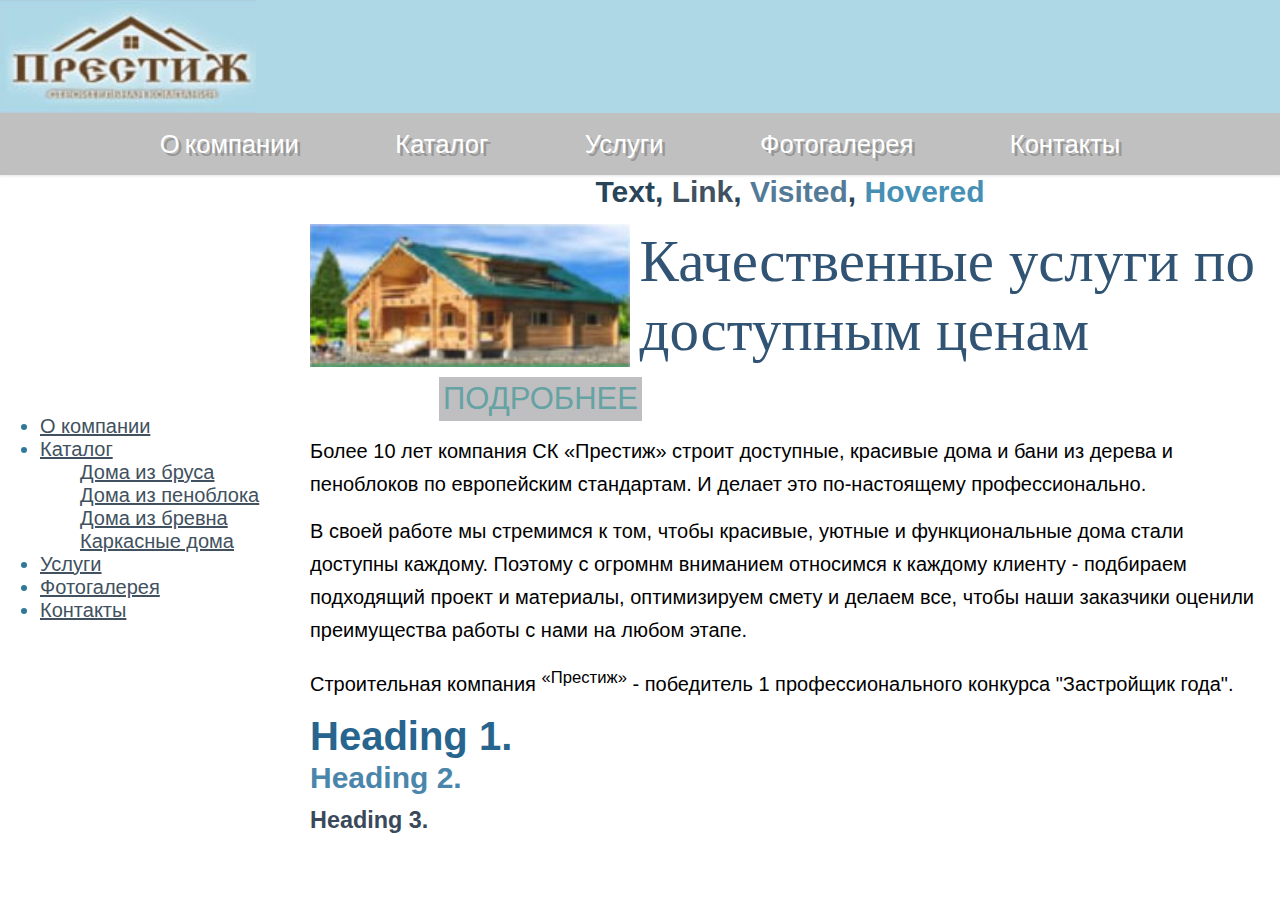
<file: index.html>
<!DOCTYPE html>
<html lang="en">
<head>
    <meta charset="UTF-8">
    <title>СК &laquo;Престиж&raquo;</title>
    <link href="main.css" rel="stylesheet">
    <meta content="width=device-width, initial-scale=1.0" name="viewport">
    <script src="assets/js/modernizier.js" type="text/javascript"></script>
</head>
<body>
<header class="header js-header">
    <div class="header-div">
        <a class="header-logo" href="#">
            <img class="header-logo-image" src="assets/img/prestigelogo.png">
        </a>
    </div>
    <div class="wrapper">
        <div class="header-container">
            <a></a>
            <a class="header-text-buttons" href="index.html">О компании</a>
            <a class="header-text-buttons" href="catalog.html">Каталог</a>
            <a class="header-text-buttons" href="#">Услуги</a>
            <a class="header-text-buttons" href="#">Фотогалерея</a>
            <a class="header-text-buttons" href="contacts-prest.html">Контакты</a>
            <a></a>
        </div>
    </div>
</header>
<div class="wy-grid-for-nav">
    <nav class="navv">
        <div class="wy-side-scroll">
            <div aria-label="Navigation menu" class="wy-menu wy-menu-vertical" data-spy="affix" role="navigation">
                <ul style="color: #317898;font-size: 20px;">
                    <li><a href="index.html">О компании</a></li>
                    <li><a href="catalog.html">Каталог</a>
                        <ul type="none">
                            <li><a href="#1">Дома из бруса</a></li>
                            <li><a href="#2">Дома из пеноблока</a></li>
                            <li><a href="#3">Дома из бревна</a></li>
                            <li><a href="#4">Каркасные дома</a></li>
                        </ul>
                    </li>
                    <li><a href="#7">Услуги</a></li>
                    <li><a href="#8">Фотогалерея</a></li>
                    <li><a href="contacts-prest.html">Контакты</a></li>
                </ul>

            </div>
        </div>
    </nav>

    <div class="about-us">
        <h1 style="color: #284459; text-align: center;font-size: 30px;"><a>Text</a>, <a style="color: #415160;">Link</a>,
            <a
                    style="color: #537A97;">Visited</a>,
            <a style="color: #4690B5;">Hovered</a></h1>
        <div class="about-us-main">

            <div>
                <div class="img-dom">
                    <img src="assets/img/home.png">
                    <p>Качественные услуги по доступным ценам</p>
                </div>
                <p class="more">ПОДРОБНЕЕ</p>
            </div>
            <div class="about-us-text">
                <p>
                    Более 10 лет компания СК «Престиж» строит доступные, красивые дома и бани из дерева и пеноблоков по
                    европейским стандартам. И делает это по-настоящему профессионально.
                </p>
                <p>
                    В своей работе мы стремимся к том, чтобы красивые, уютные и функциональные дома стали доступны
                    каждому. Поэтому с огромнм вниманием относимся к каждому клиенту - подбираем подходящий проект и
                    материалы, оптимизируем смету и делаем все, чтобы наши заказчики оценили преимущества работы с нами
                    на любом этапе.
                </p>
                <p>
                    Строительная компания <sup>«Престиж»</sup> - победитель 1 профессионального конкурса "Застройщик
                    года".
                </p>
                <div style="line-height: 42px;">
                    <h1>
                        Heading 1.
                    </h1>

                    <h2>
                        Heading 2.
                    </h2>

                    <h3>
                        Heading 3.
                    </h3>
                </div>
            </div>
        </div>
    </div>
</div>
<script src="assets/js/jquery.js" type="text/javascript"></script>
<!--<script src="assets/js/scroll.js" type="text/javascript"></script>-->
<!-- <script src="assets/js/test.js" type="text/javascript"></script> -->
<!--<script src="assets/js/slideshow.js" type="text/javascript"></script>-->
</body>
</html>
</file>
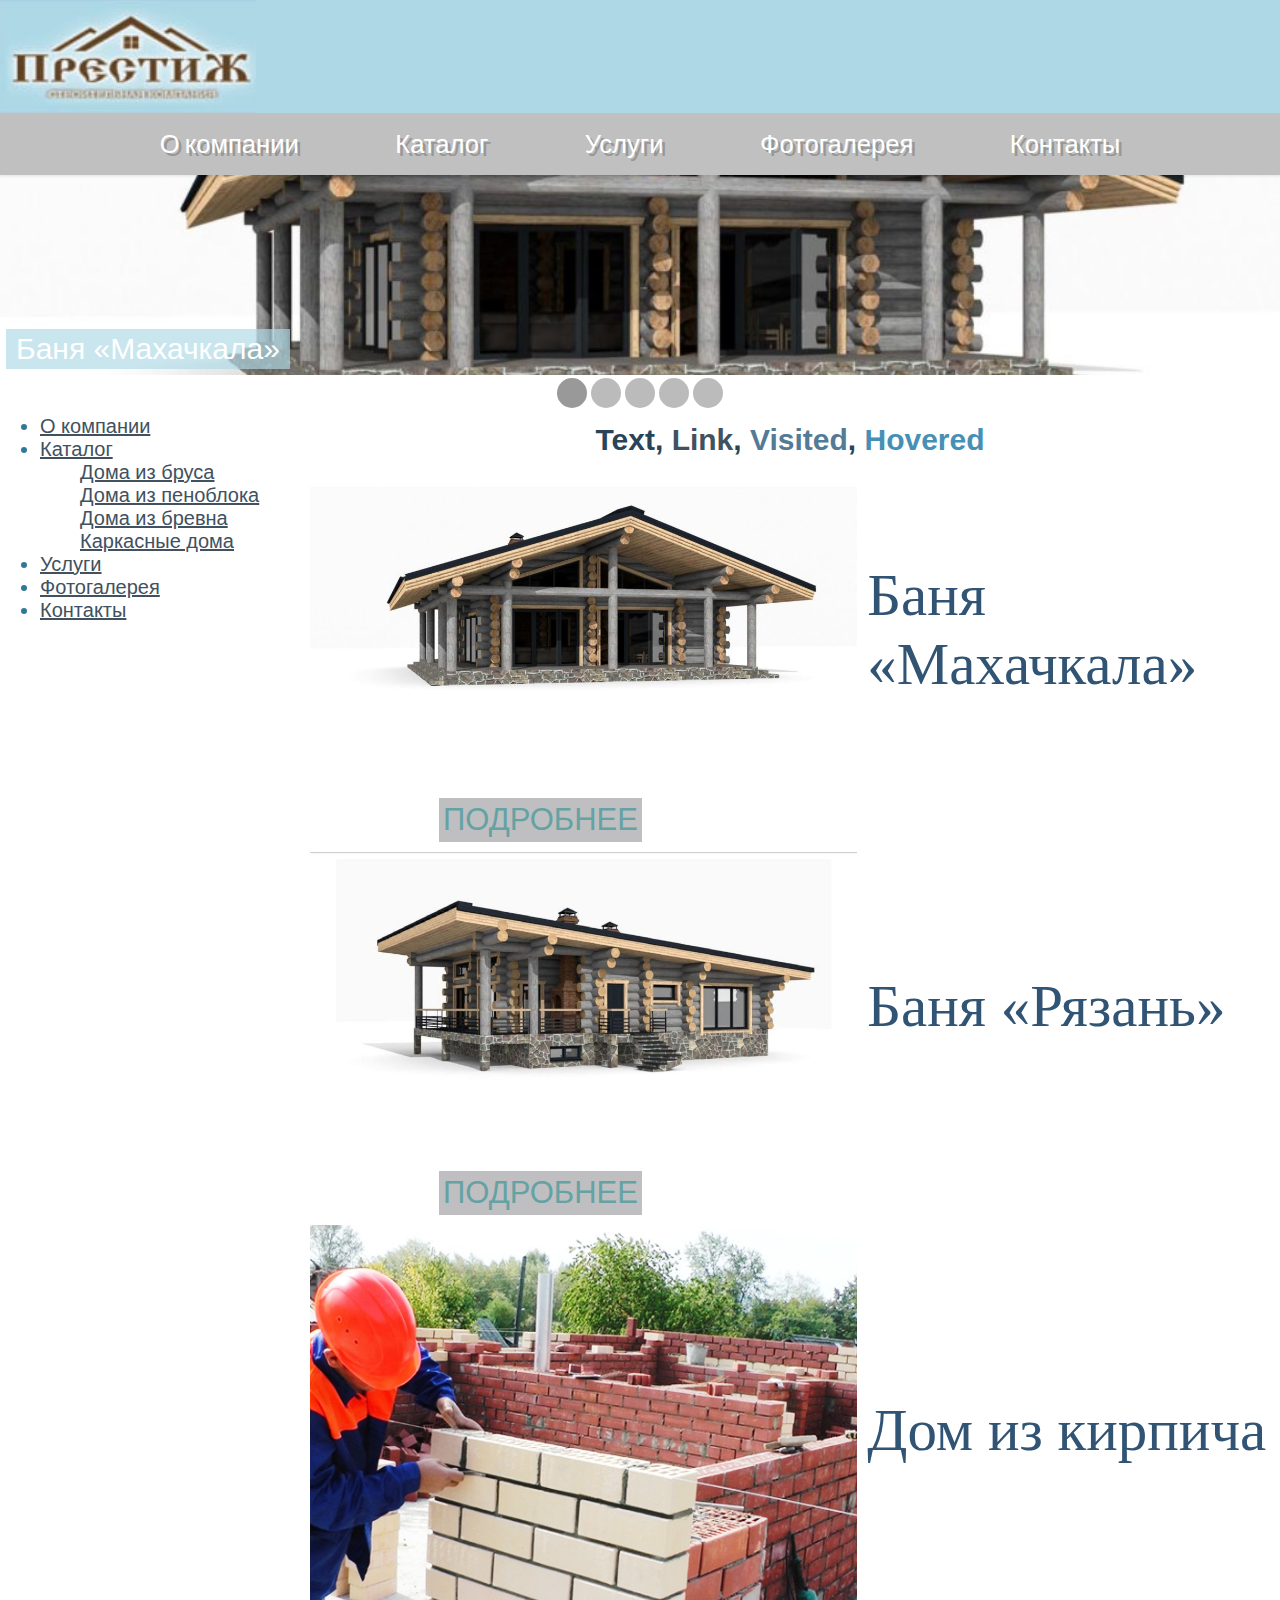
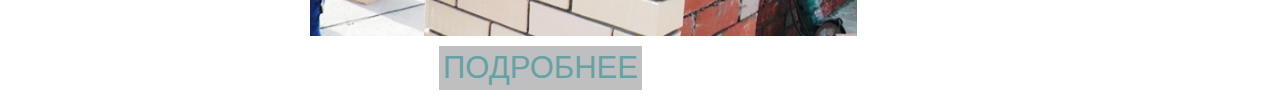
<file: catalog.html>
<!DOCTYPE html>
<html lang="en">
<head>
    <meta charset="UTF-8">
    <title>СК &laquo;Престиж&raquo; - каталог</title>
    <link href="main.css" rel="stylesheet">
    <meta content="width=device-width, initial-scale=1.0" name="viewport">
    <script src="assets/js/modernizier.js" type="text/javascript"></script>
</head>
<body>
<header class="header js-header">
    <div class="header-div">
        <a class="header-logo" href="#">
            <img class="header-logo-image" src="assets/img/prestigelogo.png">
        </a>
    </div>
    <div class="wrapper">
        <div class="header-container">
            <a></a>
            <a class="header-text-buttons" href="index.html">О компании</a>
            <a class="header-text-buttons" href="catalog.html">Каталог</a>
            <a class="header-text-buttons" href="#">Услуги</a>
            <a class="header-text-buttons" href="#">Фотогалерея</a>
            <a class="header-text-buttons" href="contacts-prest.html">Контакты</a>
            <a></a>
        </div>
    </div>
</header>
<div class="slideshow-with-buttons">
    <div class="slideshow">
        <div class="slideshow-images">
            <a class="slide-show-image-container" href="services">
                <img class="slideshow-image" src="assets/img/banyamahach.jpg">
                <span>Баня &laquo;Махачкала&raquo;</span>
            </a>
            <a class="slide-show-image-container" href="indsew">
                <img class="slideshow-image" src="assets/img/banyaryazan.jpg">
                <span>Баня &laquo;Рязань&raquo;</span>
            </a>
            <a class="slide-show-image-container" href="works.html">
                <img class="slideshow-image" src="assets/img/domkirpich.jpg">
                <span>Дом из кирпича</span>
            </a>
            <a class="slide-show-image-container" href="machsew">
                <img class="slideshow-image" src="assets/img/whereitis.webp">
                <span>Локация</span>
            </a>
            <a class="slide-show-image-container" href="contacts.html">
                <img class="slideshow-image" src="assets/img/home.png">
                <span>Строительство</span>
            </a>
        </div>
    </div>
    <div class="slideshow-controls">
    </div>
</div>
<div class="wy-grid-for-nav">
    <nav class="navv">
        <div class="wy-side-scroll">
            <div aria-label="Navigation menu" class="wy-menu wy-menu-vertical" data-spy="affix" role="navigation">
                <ul style="color: #317898;font-size: 20px;">
                    <li><a href="index.html">О компании</a></li>
                    <li><a href="catalog.html">Каталог</a>
                        <ul type="none">
                            <li><a href="#1">Дома из бруса</a></li>
                            <li><a href="#2">Дома из пеноблока</a></li>
                            <li><a href="#3">Дома из бревна</a></li>
                            <li><a href="#4">Каркасные дома</a></li>
                        </ul>
                    </li>
                    <li><a href="#7">Услуги</a></li>
                    <li><a href="#8">Фотогалерея</a></li>
                    <li><a href="contacts-prest.html">Контакты</a></li>
                </ul>

            </div>
        </div>
    </nav>

    <div class="about-us">
        <h1 style="color: #284459; text-align: center;font-size: 30px;"><a>Text</a>, <a style="color: #415160;">Link</a>,
            <a
                    style="color: #537A97;">Visited</a>,
            <a style="color: #4690B5;">Hovered</a></h1>
        <div class="about-us-main">

            <div>
                <div class="img-dom">
                    <img src="assets/img/banyamahach.jpg">
                    <p>Баня &laquo;Махачкала&raquo;</p>
                </div>
                <p class="more">ПОДРОБНЕЕ</p>
            </div>
            <div>
                <div class="img-dom">
                    <img src="assets/img/banyaryazan.jpg">
                    <p>Баня &laquo;Рязань&raquo;</p>
                </div>
                <p class="more">ПОДРОБНЕЕ</p>
            </div>
            <div>
                <div class="img-dom">
                    <img src="assets/img/domkirpich.jpg">
                    <p>Дом из кирпича</p>
                </div>
                <p class="more">ПОДРОБНЕЕ</p>
            </div>
        </div>
    </div>
</div>
<script src="assets/js/jquery.js" type="text/javascript"></script>
<script src="assets/js/slideshow.js" type="text/javascript"></script>
</body>
</html>
</file>
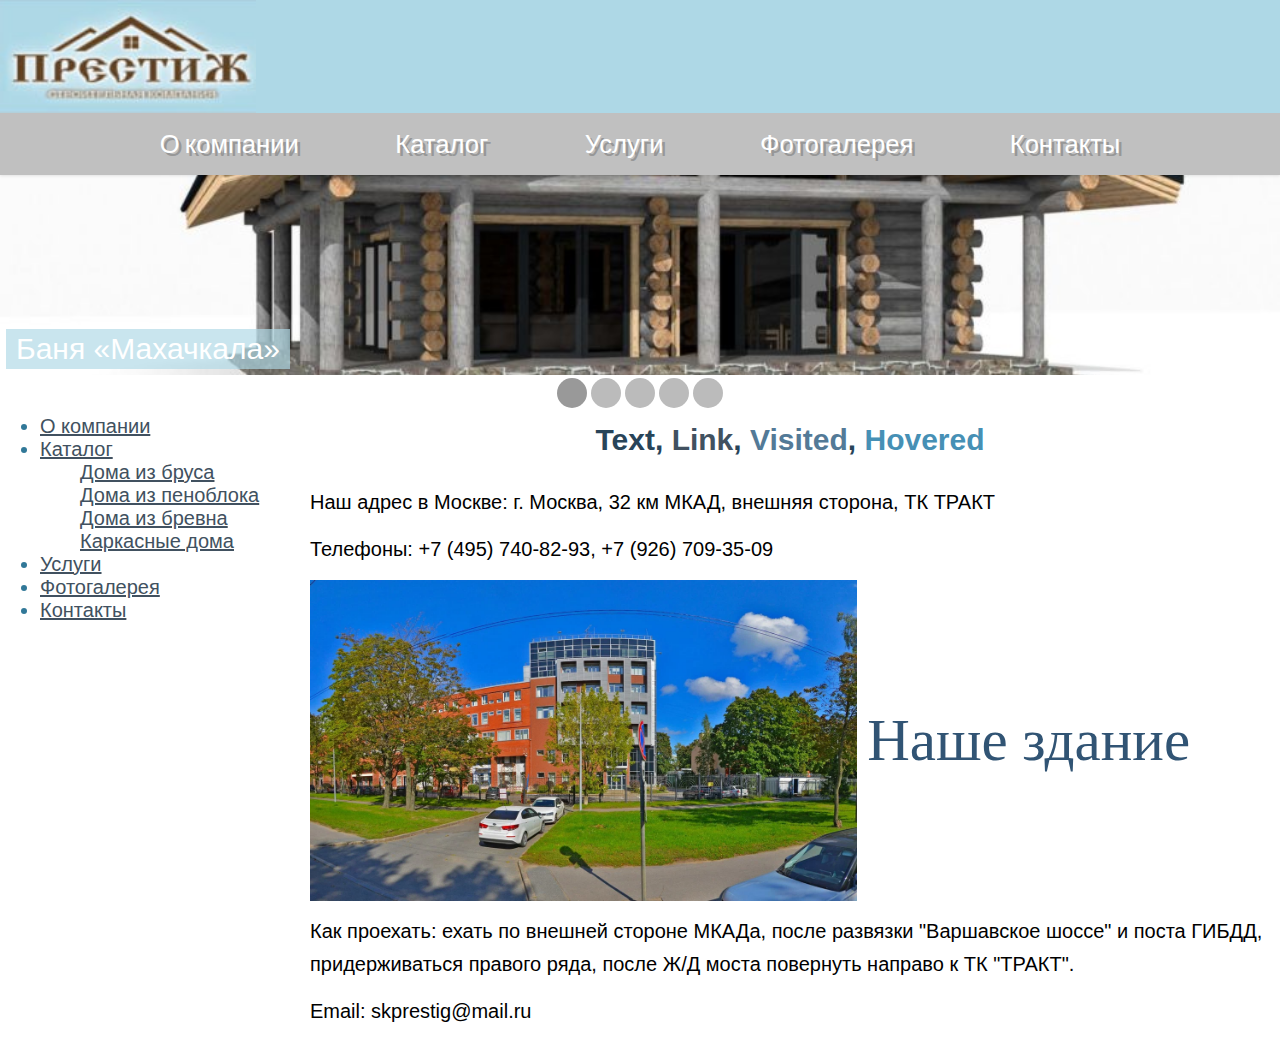
<file: contacts-prest.html>
<!DOCTYPE html>
<html lang="en">
<head>
    <meta charset="UTF-8">
    <title>СК &laquo;Престиж&raquo; - контакты</title>
    <link href="main.css" rel="stylesheet">
    <meta content="width=device-width, initial-scale=1.0" name="viewport">
    <script src="assets/js/modernizier.js" type="text/javascript"></script>
</head>
<body>
<header class="header js-header">
    <div class="header-div">
        <a class="header-logo" href="#">
            <img class="header-logo-image" src="assets/img/prestigelogo.png">
        </a>
    </div>
    <div class="wrapper">
        <div class="header-container">
            <a></a>
            <a class="header-text-buttons" href="index.html">О компании</a>
            <a class="header-text-buttons" href="catalog.html">Каталог</a>
            <a class="header-text-buttons" href="#">Услуги</a>
            <a class="header-text-buttons" href="#">Фотогалерея</a>
            <a class="header-text-buttons" href="contacts-prest.html">Контакты</a>
            <a></a>
        </div>
    </div>
</header>
<div class="slideshow-with-buttons">
    <div class="slideshow">
        <div class="slideshow-images">
            <a class="slide-show-image-container" href="services">
                <img class="slideshow-image" src="assets/img/banyamahach.jpg">
                <span>Баня &laquo;Махачкала&raquo;</span>
            </a>
            <a class="slide-show-image-container" href="indsew">
                <img class="slideshow-image" src="assets/img/banyaryazan.jpg">
                <span>Баня &laquo;Рязань&raquo;</span>
            </a>
            <a class="slide-show-image-container" href="works.html">
                <img class="slideshow-image" src="assets/img/domkirpich.jpg">
                <span>Дом из кирпича</span>
            </a>
            <a class="slide-show-image-container" href="machsew">
                <img class="slideshow-image" src="assets/img/whereitis.webp">
                <span>Локация</span>
            </a>
            <a class="slide-show-image-container" href="contacts.html">
                <img class="slideshow-image" src="assets/img/home.png">
                <span>Строительство</span>
            </a>
        </div>
    </div>
    <div class="slideshow-controls">
    </div>
</div>
<div class="wy-grid-for-nav">
    <nav class="navv">
        <div class="wy-side-scroll">
            <div aria-label="Navigation menu" class="wy-menu wy-menu-vertical" data-spy="affix" role="navigation">
                <ul style="color: #317898;font-size: 20px;">
                    <li><a href="index.html">О компании</a></li>
                    <li><a href="catalog.html">Каталог</a>
                        <ul type="none">
                            <li><a href="#1">Дома из бруса</a></li>
                            <li><a href="#2">Дома из пеноблока</a></li>
                            <li><a href="#3">Дома из бревна</a></li>
                            <li><a href="#4">Каркасные дома</a></li>
                        </ul>
                    </li>
                    <li><a href="#7">Услуги</a></li>
                    <li><a href="#8">Фотогалерея</a></li>
                    <li><a href="contacts-prest.html">Контакты</a></li>
                </ul>

            </div>
        </div>
    </nav>

    <div class="about-us">
        <h1 style="color: #284459; text-align: center;font-size: 30px;"><a>Text</a>, <a style="color: #415160;">Link</a>,
            <a
                    style="color: #537A97;">Visited</a>,
            <a style="color: #4690B5;">Hovered</a></h1>
        <div class="about-us-main">
            <div class="about-us-text">
                <p>
                    Наш адрес в Москве: г. Москва, 32 км МКАД, внешняя сторона, ТК ТРАКТ
                </p>
                <p>
                    Телефоны: +7 (495) 740-82-93, +7 (926) 709-35-09
                </p>
                <div class="img-dom">
                    <img src="assets/img/whereitis.webp">
                    <p>Наше здание</p>
                </div>
                <p>
                    Как проехать: ехать по внешней стороне МКАДа, после развязки "Варшавское шоссе" и поста ГИБДД, придерживаться правого ряда, после Ж/Д моста повернуть направо к ТК "ТРАКТ".
                </p>
                <p>
                    Email: skprestig@mail.ru
                </p>
            </div>
        </div>
    </div>
</div>
<script src="assets/js/jquery.js" type="text/javascript"></script>
<script src="assets/js/slideshow.js" type="text/javascript"></script>
</body>
</html>
</file>
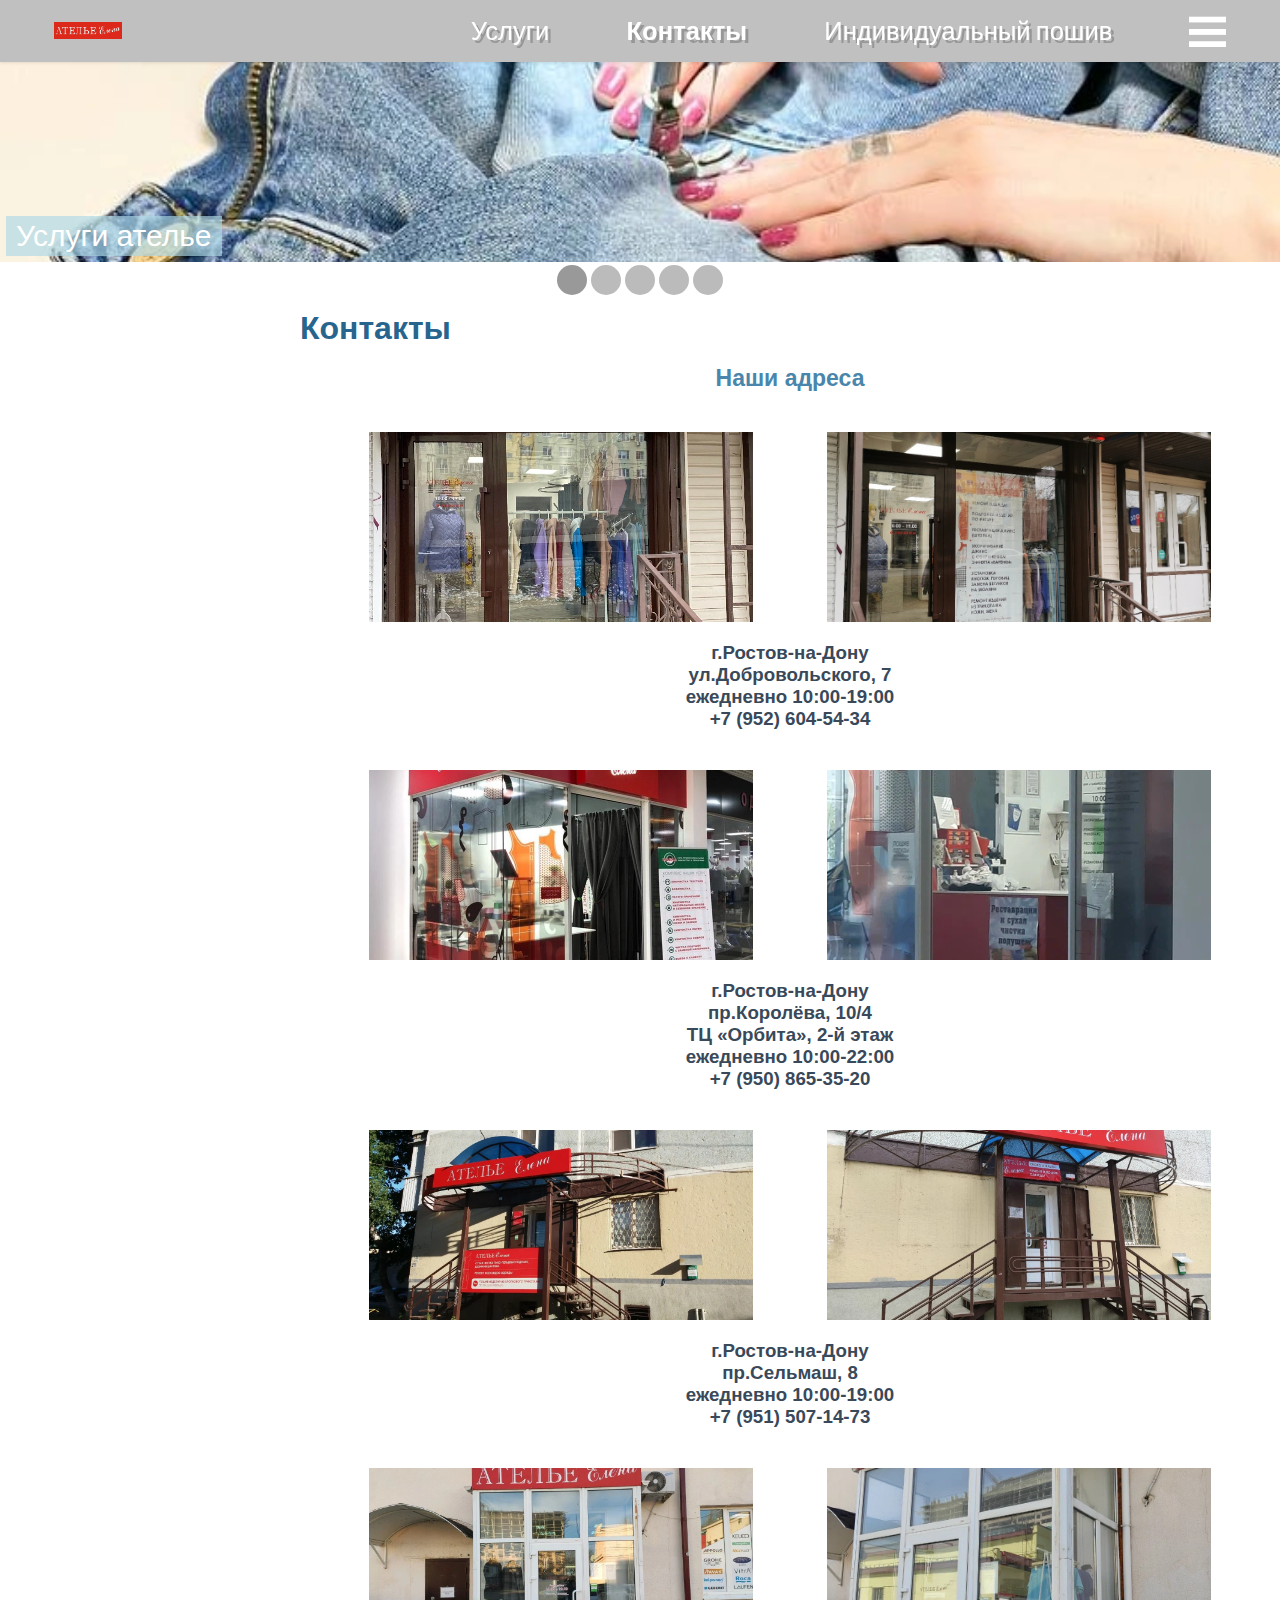
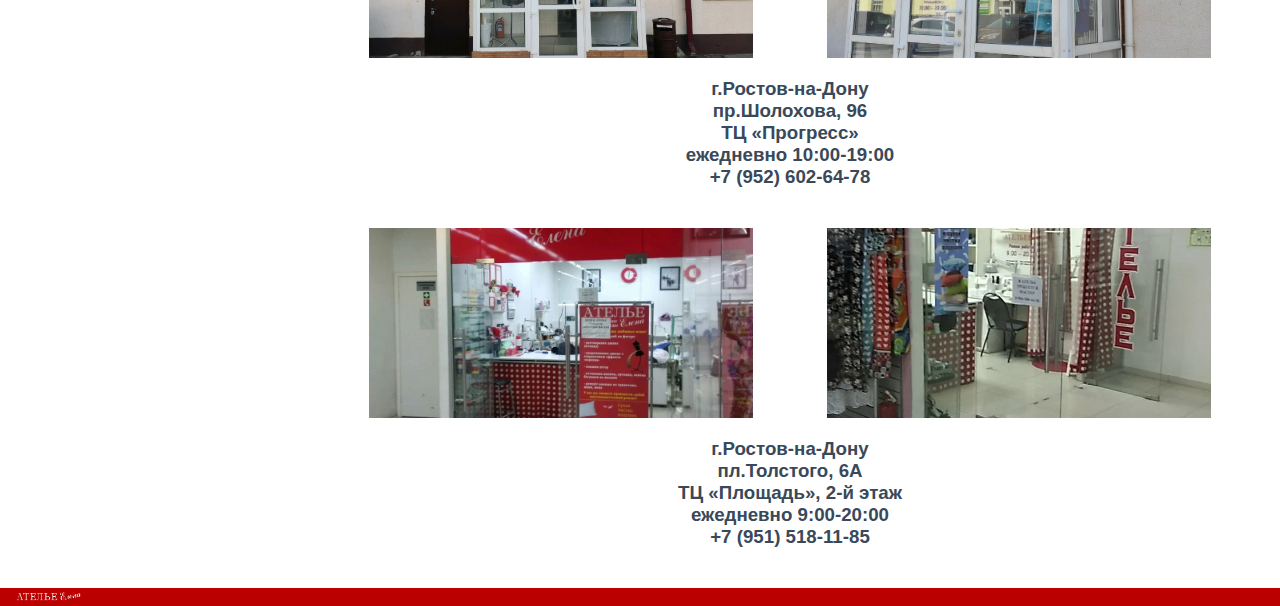
<file: contacts.html>
<!DOCTYPE html>
<html lang="en">
<head>
    <meta charset="UTF-8">
    <title>Ателье &laquo;Елена&raquo; - Контакты</title>
    <link href="main.css" rel="stylesheet">
    <link href="photos.css" rel="stylesheet">
    <meta content="width=device-width, initial-scale=1.0" name="viewport">
    <meta content="Добро пожаловать в Ателье «Елена»." name="description">
    <meta content="media/logoheight.jpg" property="og:image">
    <script src="assets/js/modernizier.js" type="text/javascript"></script>
</head>
<body>
<header class="header js-header">
    <div class="wrapper">
        <div class="header-container">
            <a class="header-logo" href="index.html">
                <img class="header-logo-image" src="assets/img/logowidth.jpg">
            </a>
            <a class="header-text-buttons" href="services">Услуги</a>
            <a class="header-text-buttons" href="#"><b>Контакты</b></a>
            <a class="header-text-buttons" href="indsew">Индивидуальный пошив</a>
            <span class="header-side-menu"></span>
        </div>
    </div>
    <div id="nav-place">
        <nav class="header-nav" data-place="#nav-place" data-width="992">
            <ul class="header-nav-list">
                <li class="header-nav-item">
                    <a class="header-nav-link" href="index.html">Главная</a>
                </li>
                <li class="header-nav-item">
                    <a class="header-nav-link" href="fixclothes.html">Ремонт одежды</a>
                </li>
                <li class="header-nav-item">
                    <a class="header-nav-link" href="indsew">Индивидуальный пошив</a>
                </li>
                <li class="header-nav-item">
                    <a class="header-nav-link" href="machsew">Машинная вышивка</a>
                </li>
                <li class="header-nav-item">
                    <a class="header-nav-link" href="pillowclean">Чистка подушек</a>
                </li>
                <li class="header-nav-item">
                    <a class="header-nav-link" href="gallery">Галерея</a>
                </li>
                <li class="header-nav-item">
                    <a class="header-nav-link" href="works.html">Наши работы</a>
                </li>
                <li class="header-nav-item">
                    <a class="header-nav-link" href="ratings">Отзывы</a>
                </li>
                <li class="header-nav-item">
                    <a class="header-nav-link" href="#"><b>Контакты</b></a>
                </li>
            </ul>
        </nav>
    </div>
</header>
<div class="slideshow-with-buttons">
    <div class="slideshow">
        <div class="slideshow-images">
            <a class="slide-show-image-container" href="services">
                <img class="slideshow-image" src="assets/img/ukorach2.webp">
                <span>Услуги ателье</span>
            </a>
            <a class="slide-show-image-container" href="indsew">
                <img class="slideshow-image" src="assets/img/restavr.webp">
                <span>Индивидуальный пошив</span>
            </a>
            <a class="slide-show-image-container" href="works.html">
                <img class="slideshow-image" src="assets/img/comb1.webp">
                <span>Новинки 2023</span>
            </a>
            <a class="slide-show-image-container" href="machsew">
                <img class="slideshow-image" src="assets/img/hqdefault (4).webp">
                <span>Машинная вышивка</span>
            </a>
            <a class="slide-show-image-container" href="#">
                <img class="slideshow-image" src="assets/img/atelyeselmash2.webp">
                <span>Адреса ателье</span>
            </a>
        </div>
    </div>
    <div class="slideshow-controls">
    </div>
</div>
<div class="about-us">
    <h1>Контакты</h1>
    <br>
    <h2 class="zagalovok-photos">Наши адреса</h2>
    <div class="photos-with-zagalovok">
        <div class="photos">
            <div class="photo">
                <img src="assets/img/atelyedobr.webp">
            </div>
            <div class="photo">
                <img src="assets/img/atelyedobr2.webp">
            </div>
        </div>
        <h3 style="text-align:center;">г.Ростов-на-Дону</h3>
        <h3 style="text-align:center;">ул.Добровольского, 7</h3>
        <h3 style="text-align:center;">ежедневно 10:00-19:00</h3>
        <h3 style="text-align:center;">+7 (952) 604-54-34</h3>
    </div>
    <div class="photos-with-zagalovok">
        <div class="photos">
            <div class="photo">
                <img src="assets/img/atelyeorb.webp">
            </div>
            <div class="photo">
                <img src="assets/img/atelyeorb2.webp">
            </div>
        </div>

        <h3 style="text-align:center;">г.Ростов-на-Дону</h3>
        <h3 style="text-align:center;">пр.Королёва, 10/4</h3>
        <h3 style="text-align:center;">ТЦ &laquo;Орбита&raquo;, 2-й этаж</h3>
        <h3 style="text-align:center;">ежедневно 10:00-22:00</h3>
        <h3 style="text-align:center;">+7 (950) 865-35-20</h3>
    </div>
    <div class="photos-with-zagalovok">
        <div class="photos">
            <div class="photo">
                <img src="assets/img/atelyeselmash.webp">
            </div>
            <div class="photo">
                <img src="assets/img/atelyeselmash2.webp">
            </div>
        </div>
        <h3 style="text-align:center;">г.Ростов-на-Дону</h3>
        <h3 style="text-align:center;">пр.Сельмаш, 8</h3>
        <h3 style="text-align:center;">ежедневно 10:00-19:00</h3>
        <h3 style="text-align:center;">+7 (951) 507-14-73</h3>
    </div>
    <div class="photos-with-zagalovok">
        <div class="photos">
            <div class="photo">
                <img src="assets/img/atelyeprogress.webp">
            </div>
            <div class="photo">
                <img src="assets/img/atelyeprogress2.webp">
            </div>
        </div>
        <h3 style="text-align:center;">г.Ростов-на-Дону</h3>
        <h3 style="text-align:center;">пр.Шолохова, 96</h3>
        <h3 style="text-align:center;">ТЦ &laquo;Прогресс&raquo;</h3>
        <h3 style="text-align:center;">ежедневно 10:00-19:00</h3>
        <h3 style="text-align:center;">+7 (952) 602-64-78</h3>
    </div>
    <div class="photos-with-zagalovok">
        <div class="photos">
            <div class="photo">
                <img src="assets/img/atelyefresh.webp">
            </div>
            <div class="photo">
                <img src="assets/img/atelyefresh2.webp">
            </div>
        </div>
        <h3 style="text-align:center;">г.Ростов-на-Дону</h3>
        <h3 style="text-align:center;">пл.Толстого, 6А</h3>
        <h3 style="text-align:center;">ТЦ &laquo;Площадь&raquo;, 2-й этаж</h3>
        <h3 style="text-align:center;">ежедневно 9:00-20:00</h3>
        <h3 style="text-align:center;">+7 (951) 518-11-85</h3>
    </div>
</div>
<footer class="bottom-header">
    <div class="wrapper">
        <div class="bottom-header-container">
            <a class="header-logo" href="index.html">
                <img class="header-logo-image" src="assets/img/logowidthf.jpg">
            </a>
        </div>
    </div>
</footer>
<script src="assets/js/jquery.js" type="text/javascript"></script>
<script src="assets/js/scroll.js" type="text/javascript"></script>
<!-- <script src="assets/js/test.js" type="text/javascript"></script> -->
<script src="assets/js/slideshow.js" type="text/javascript"></script>
</body>
</html>
</file>
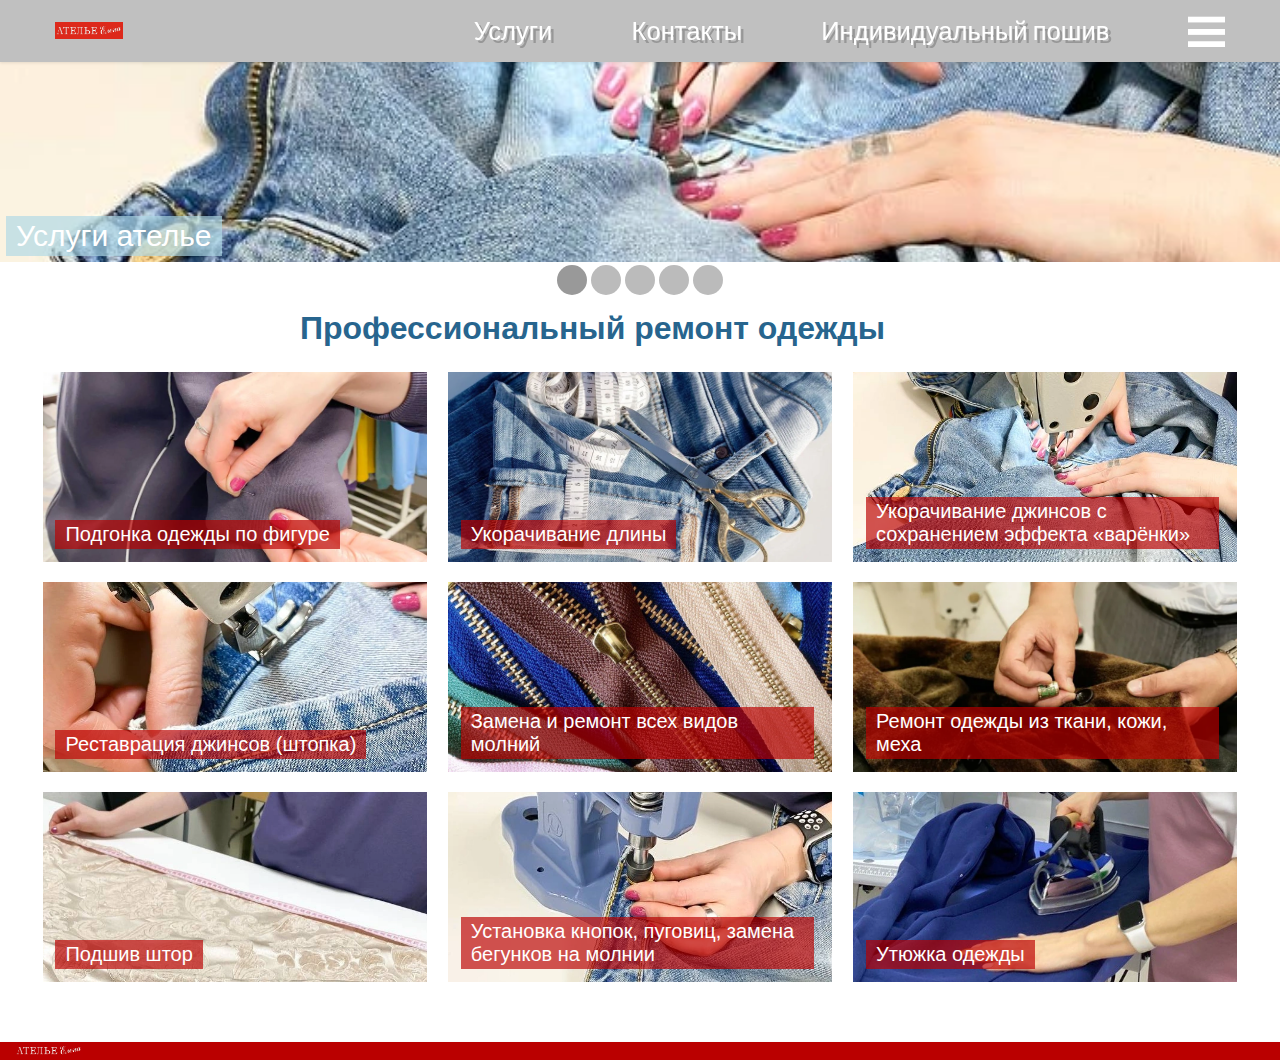
<file: fixclothes.html>
<!DOCTYPE html>
<html lang="en">
<head>
    <meta charset="UTF-8">
    <title>Ателье &laquo;Елена&raquo; - Ремонт одежды</title>
    <link href="main.css" rel="stylesheet">
    <link href="photos.css" rel="stylesheet">
    <meta content="width=device-width, initial-scale=1.0" name="viewport">
    <meta content="Добро пожаловать в Ателье «Елена»." name="description">
    <meta content="media/logoheight.jpg" property="og:image">
    <script src="assets/js/modernizier.js" type="text/javascript"></script>
</head>
<body>
<header class="header js-header">
    <div class="wrapper">
        <div class="header-container">
            <a class="header-logo" href="index.html">
                <img class="header-logo-image" src="assets/img/logowidth.jpg">
            </a>
            <a class="header-text-buttons" href="services">Услуги</a>
            <a class="header-text-buttons" href="contacts.html">Контакты</a>
            <a class="header-text-buttons" href="indsew">Индивидуальный пошив</a>
            <span class="header-side-menu"></span>
        </div>
    </div>
    <div id="nav-place">
        <nav class="header-nav" data-place="#nav-place" data-width="992">
            <ul class="header-nav-list">
                <li class="header-nav-item">
                    <a class="header-nav-link" href="index.html">Главная</a>
                </li>
                <li class="header-nav-item">
                    <a class="header-nav-link" href="#"><b>Ремонт одежды</b></a>
                </li>
                <li class="header-nav-item">
                    <a class="header-nav-link" href="indsew">Индивидуальный пошив</a>
                </li>
                <li class="header-nav-item">
                    <a class="header-nav-link" href="machsew">Машинная вышивка</a>
                </li>
                <li class="header-nav-item">
                    <a class="header-nav-link" href="pillowclean">Чистка подушек</a>
                </li>
                <li class="header-nav-item">
                    <a class="header-nav-link" href="gallery">Галерея</a>
                </li>
                <li class="header-nav-item">
                    <a class="header-nav-link" href="works.html">Наши работы</a>
                </li>
                <li class="header-nav-item">
                    <a class="header-nav-link" href="ratings">Отзывы</a>
                </li>
                <li class="header-nav-item">
                    <a class="header-nav-link" href="contacts.html">Контакты</a>
                </li>
            </ul>
        </nav>
    </div>
</header>
<div class="slideshow-with-buttons">
    <div class="slideshow">
        <div class="slideshow-images">
            <a class="slide-show-image-container" href="services">
                <img class="slideshow-image" src="assets/img/ukorach2.webp">
                <span>Услуги ателье</span>
            </a>
            <a class="slide-show-image-container" href="indsew">
                <img class="slideshow-image" src="assets/img/restavr.webp">
                <span>Индивидуальный пошив</span>
            </a>
            <a class="slide-show-image-container" href="works.html">
                <img class="slideshow-image" src="assets/img/comb1.webp">
                <span>Новинки 2023</span>
            </a>
            <a class="slide-show-image-container" href="machsew">
                <img class="slideshow-image" src="assets/img/hqdefault (4).webp">
                <span>Машинная вышивка</span>
            </a>
            <a class="slide-show-image-container" href="contacts.html">
                <img class="slideshow-image" src="assets/img/atelyeselmash2.webp">
                <span>Адреса ателье</span>
            </a>
        </div>
    </div>
    <div class="slideshow-controls">
    </div>
</div>
<div class="about-us">
    <h1>Профессиональный ремонт одежды</h1>
    <div class="about-us-text">
    </div>
</div>
<div class="photos">
    <div class="photo">
        <img src="assets/img/merka.webp">
        <span>Подгонка одежды по фигуре</span>
    </div>
    <div class="photo">
        <img src="assets/img/ukorach.webp">
        <span>Укорачивание длины</span>
    </div>
    <div class="photo">
        <img src="assets/img/ukorach2.webp">
        <span>Укорачивание джинсов с сохранением эффекта «варёнки»</span>
    </div>
    <div class="photo">
        <img src="assets/img/restavr.webp">
        <span>Реставрация джинсов (штопка)</span>
    </div>
    <div class="photo">
        <img src="assets/img/molnii.webp">
        <span>Замена и ремонт всех видов молний</span>
    </div>
    <div class="photo">
        <img src="assets/img/fixclothes.webp">
        <span>Ремонт одежды из ткани, кожи, меха</span>
    </div>
    <div class="photo">
        <img src="assets/img/curtains.webp">
        <span>Подшив штор</span>
    </div>
    <div class="photo">
        <img src="assets/img/buttons.webp">
        <span>Установка кнопок, пуговиц, замена бегунков на молнии</span>
    </div>
    <div class="photo">
        <img src="assets/img/iron.webp">
        <span>Утюжка одежды</span>
    </div>
</div>
<footer class="bottom-header">
    <div class="wrapper">
        <div class="bottom-header-container">
            <a class="header-logo" href="index.html">
                <img class="header-logo-image" src="assets/img/logowidthf.jpg">
            </a>
        </div>
    </div>
</footer>
<script src="assets/js/jquery.js" type="text/javascript"></script>
<script src="assets/js/scroll.js" type="text/javascript"></script>
<!-- <script src="assets/js/test.js" type="text/javascript"></script> -->
<script src="assets/js/slideshow.js" type="text/javascript"></script>
</body>
</html>
</file>
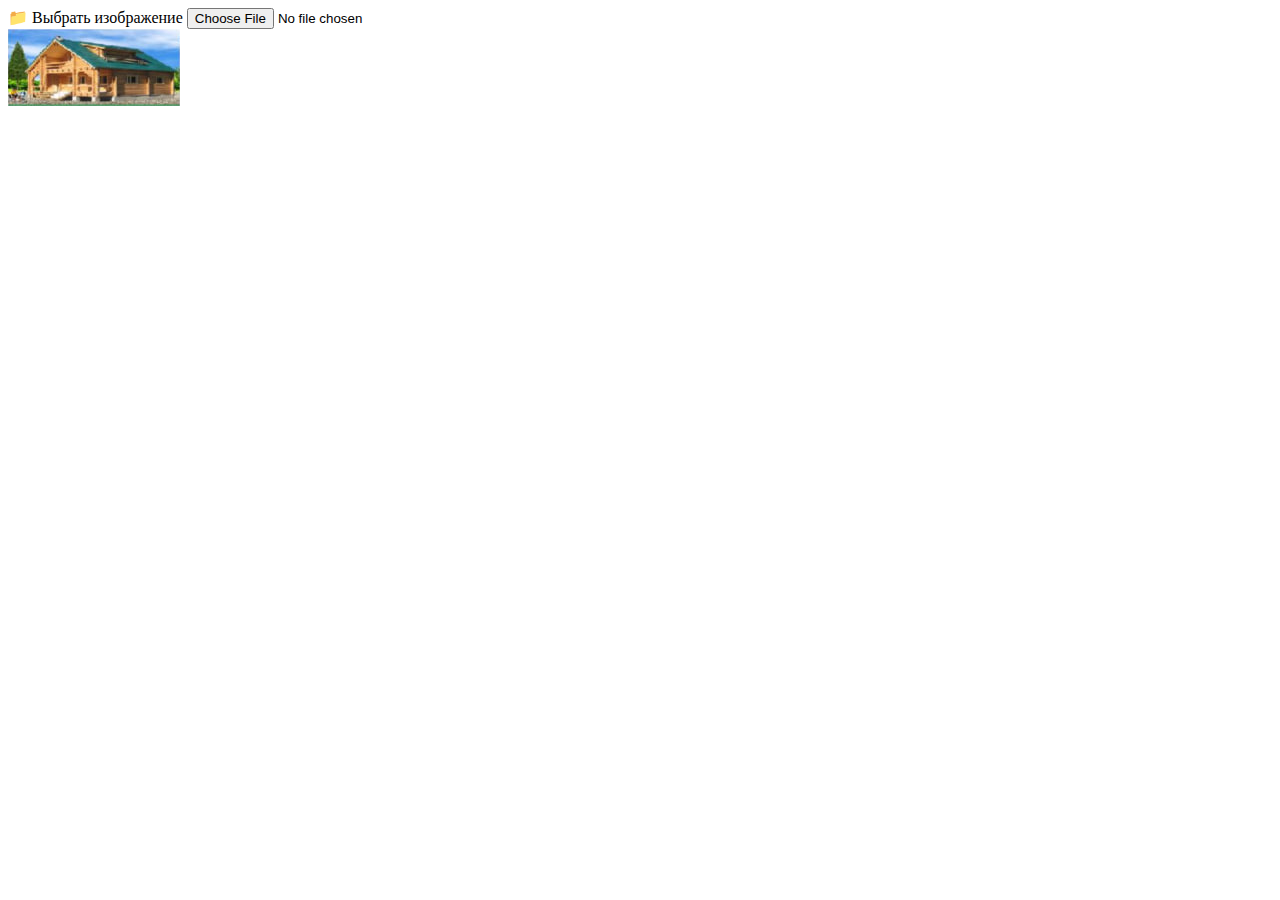
<file: imagefollow.html>
<!DOCTYPE html>
<html lang="en">
<head>
    <meta charset="UTF-8">
    <title>Title</title>
</head>
<body>
<div class="controls">
    <div class="file-input-container">
        <label class="file-input-label" for="file-input">
            📁 Выбрать изображение
        </label>
        <input accept="image/*" id="file-input" type="file">
    </div>

    <div class="preview-container">
        <div id="preview-gallery"></div>
    </div>
    <img alt="Следующее изображение" id="floating-image" src="assets/img/home.png" style="position: fixed;">
    <script>
    class FloatingImage {
            constructor() {
                this.floatingImage = document.getElementById('floating-image');
                const savedImage = this.getCookie('lastImage');
                console.log(document.cookie);
                if (savedImage) {
                this.floatingImage.src = "assets/img/" + savedImage;
                }
                this.fileInput = document.getElementById('file-input');
                // this.imageOptions = document.querySelectorAll('.image-option');
                // this.currentImage = '';
                // this.cookieName = 'lastSelectedImage';
                // this.cookieExpiryDays = 30;
                this.init();
                this.follow = false;
            }

            setCookie(name, value, days) {
                const expires = new Date();
                expires.setTime(expires.getTime() + (days * 24 * 60 * 60 * 1000));
                document.cookie = `${name}=${value};expires=${expires.toUTCString()};path=/`;
            }

            getCookie(name) {
                const nameEQ = name + "=";
                const ca = document.cookie.split(';');
                for(let i = 0; i < ca.length; i++) {
                    let c = ca[i];
                    while (c.charAt(0) === ' ') c = c.substring(1, c.length);
                    if (c.indexOf(nameEQ) === 0) return c.substring(nameEQ.length, c.length);
                }
                return null;
            }

            init() {
                // Загружаем сохраненное изображение из cookie
                // this.loadImageFromCookie();

                // Настраиваем обработчики событий
                this.setupEventListeners();

                // Следим за движением мыши
                this.trackMouseMovement();
            }

            setupEventListeners() {
            if (this.floatingImage.src) {
            this.fileInput.addEventListener('change', (e) => {
                    this.handleFileSelect(e);
                });
}
            if (this.floatingImage.src) {
                    this.floatingImage.addEventListener('click', () => {
                    if (this.floatingImage.src) {
                    this.follow = !this.follow;
                    }
                    });
                    }
            }

            handleFileSelect(event) {
                const file = event.target.files[0];
                if (file) {
                    const reader = new FileReader();
                    const fl = this.floatingImage;
                    const thiss = this;
                    fl.src = "assets/img/" + file.name
                    this.setCookie('lastImage', file.name, 30);
                }
            }


            trackMouseMovement() {
                document.addEventListener('mousemove', (e) => {
                    if (this.floatingImage.src && this.follow) {
                    // console.log(this.floatingImage.width);
                        const x = e.clientX + 15;
                        const y = e.clientY + 15;

                        this.floatingImage.style.left = x - this.floatingImage.width / 2 + 'px';
                        this.floatingImage.style.top = y - this.floatingImage.height / 2 + 'px';
                    }
                });
            }
    }
    document.addEventListener('DOMContentLoaded', () => {
            new FloatingImage();
        });

    </script>
</body>
</html>
</file>
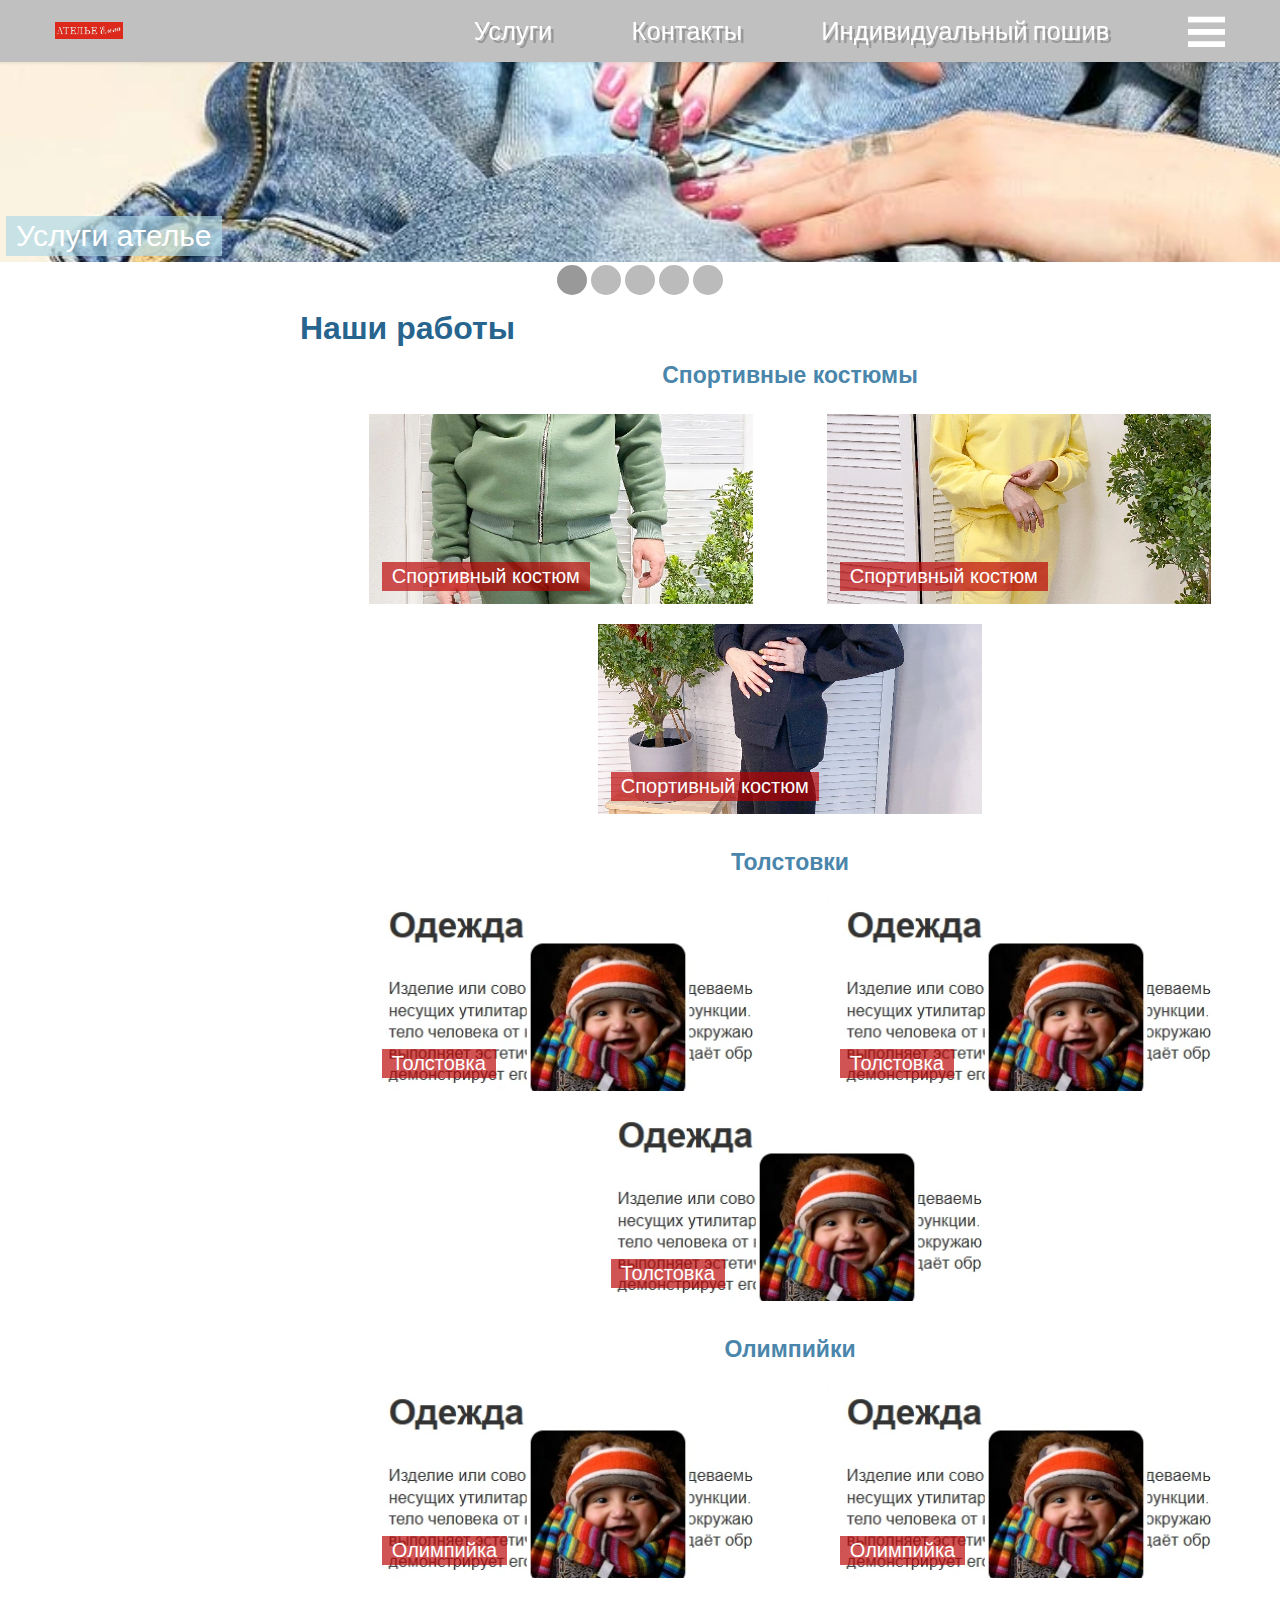
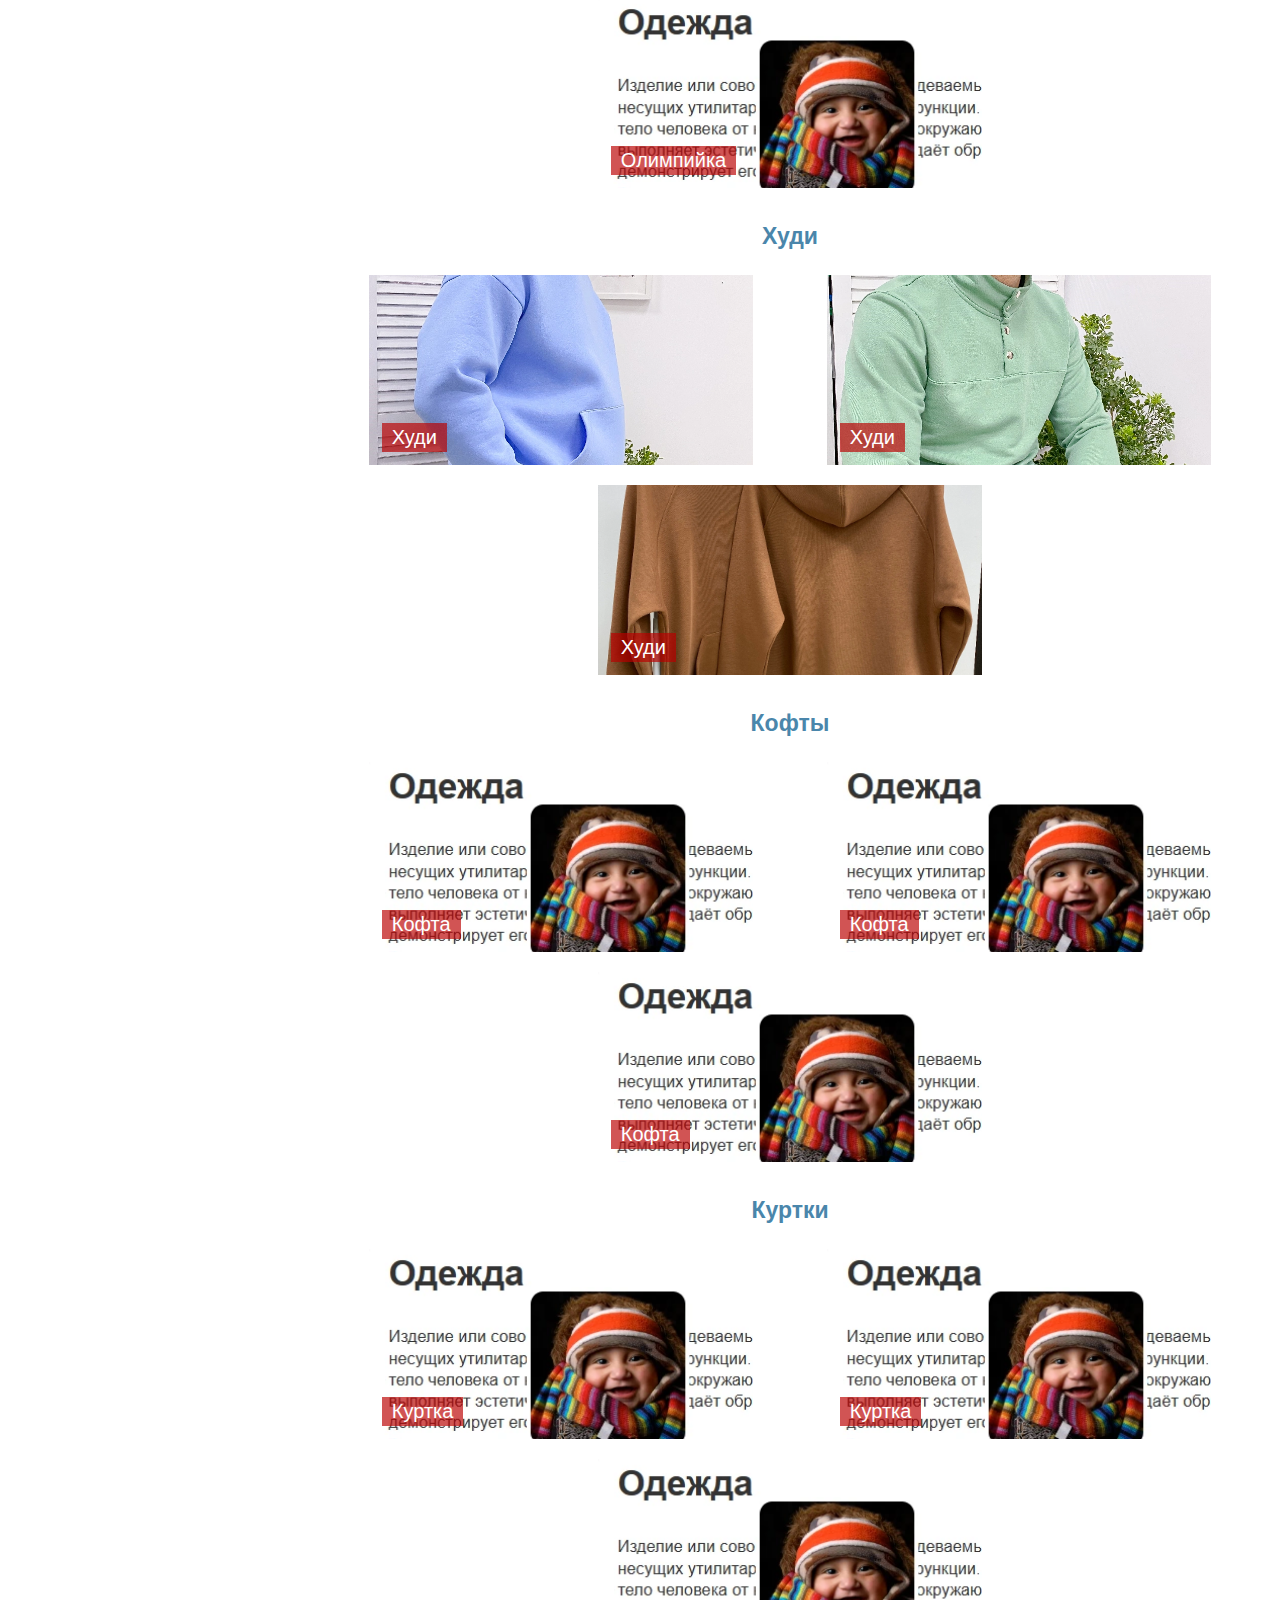
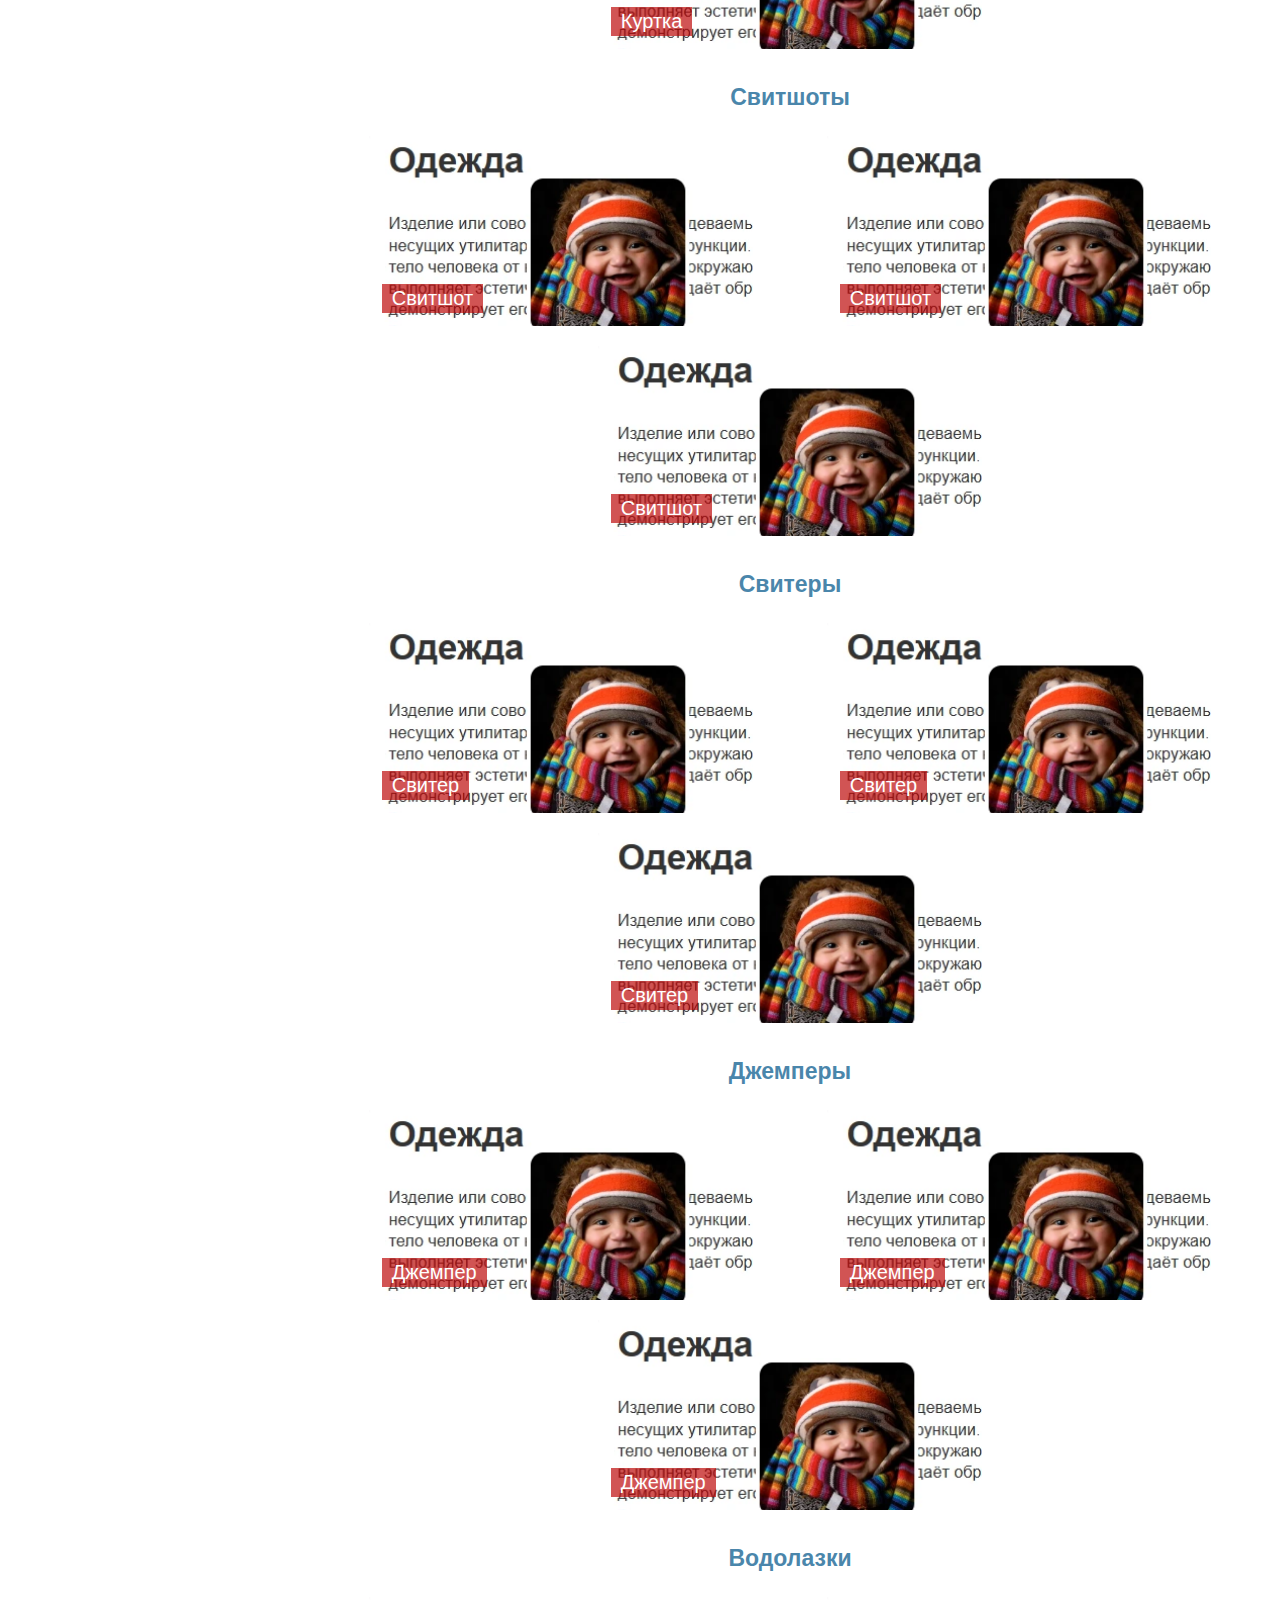
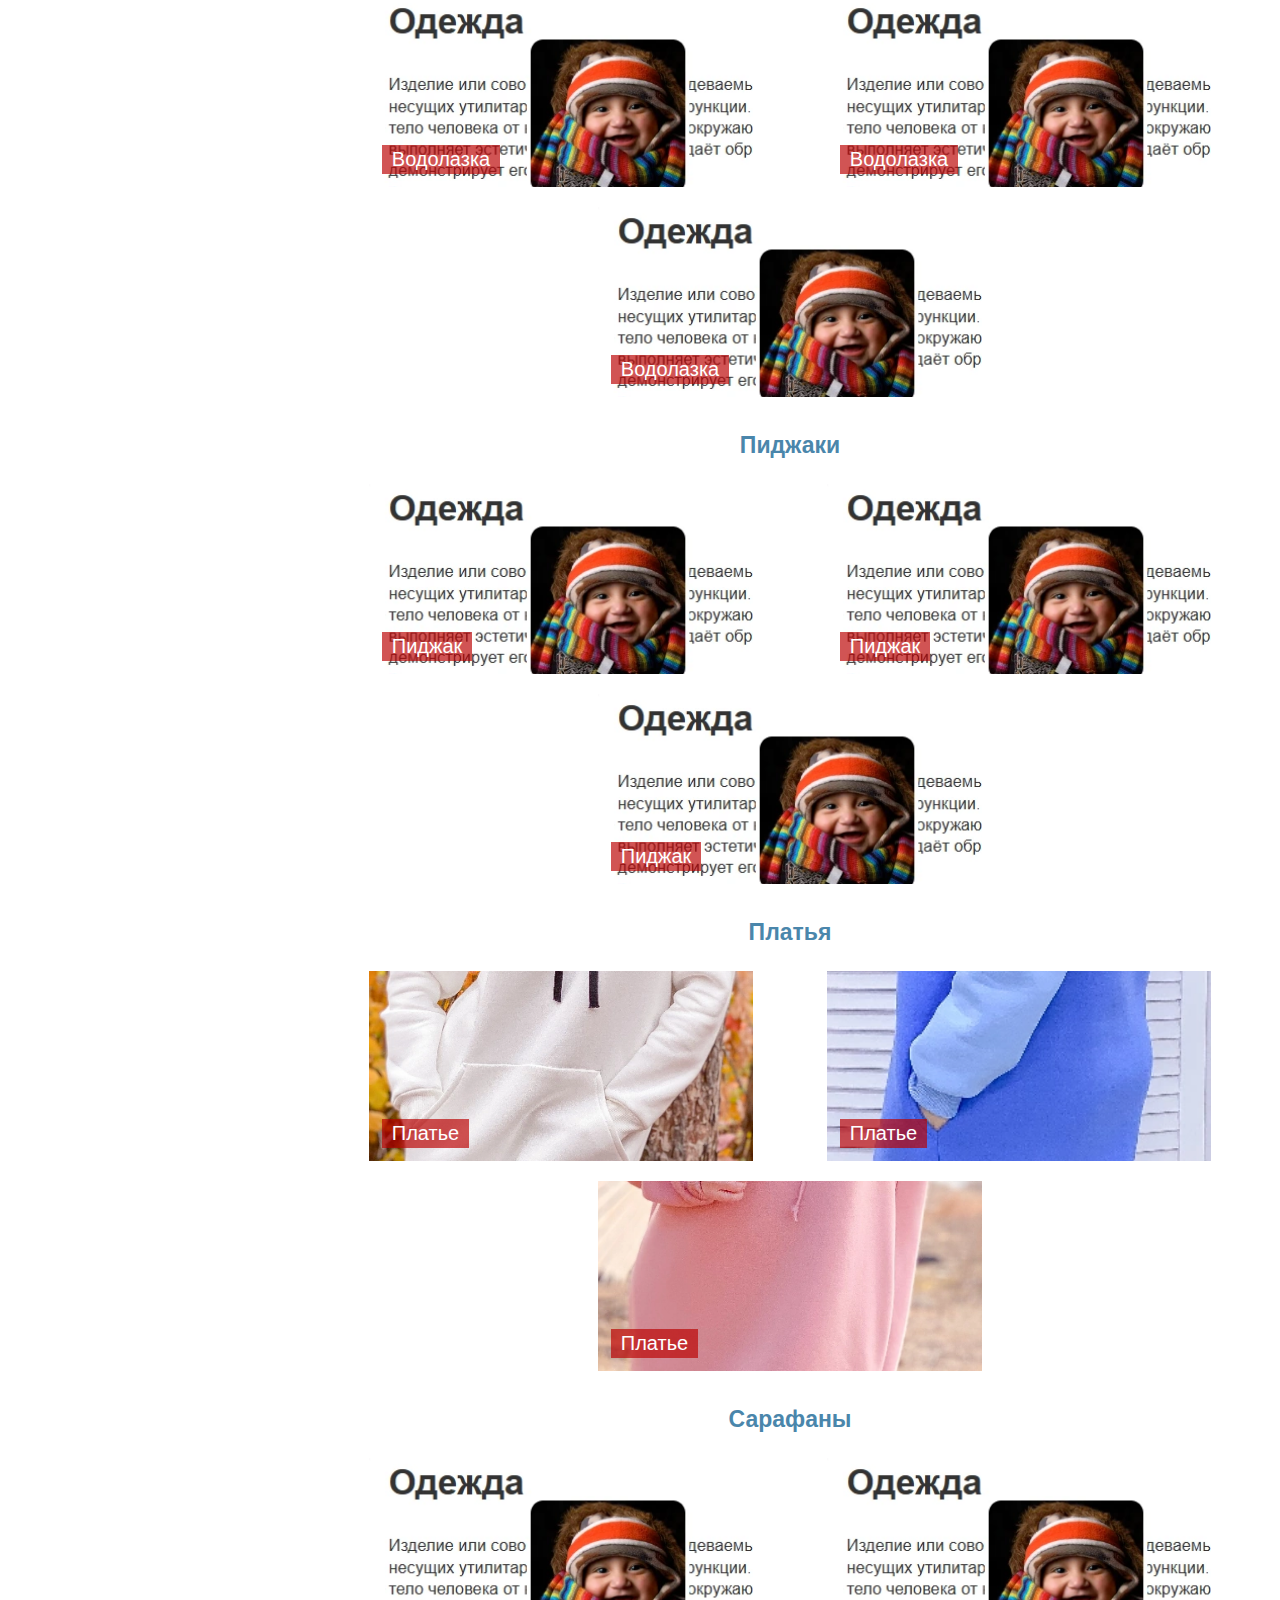
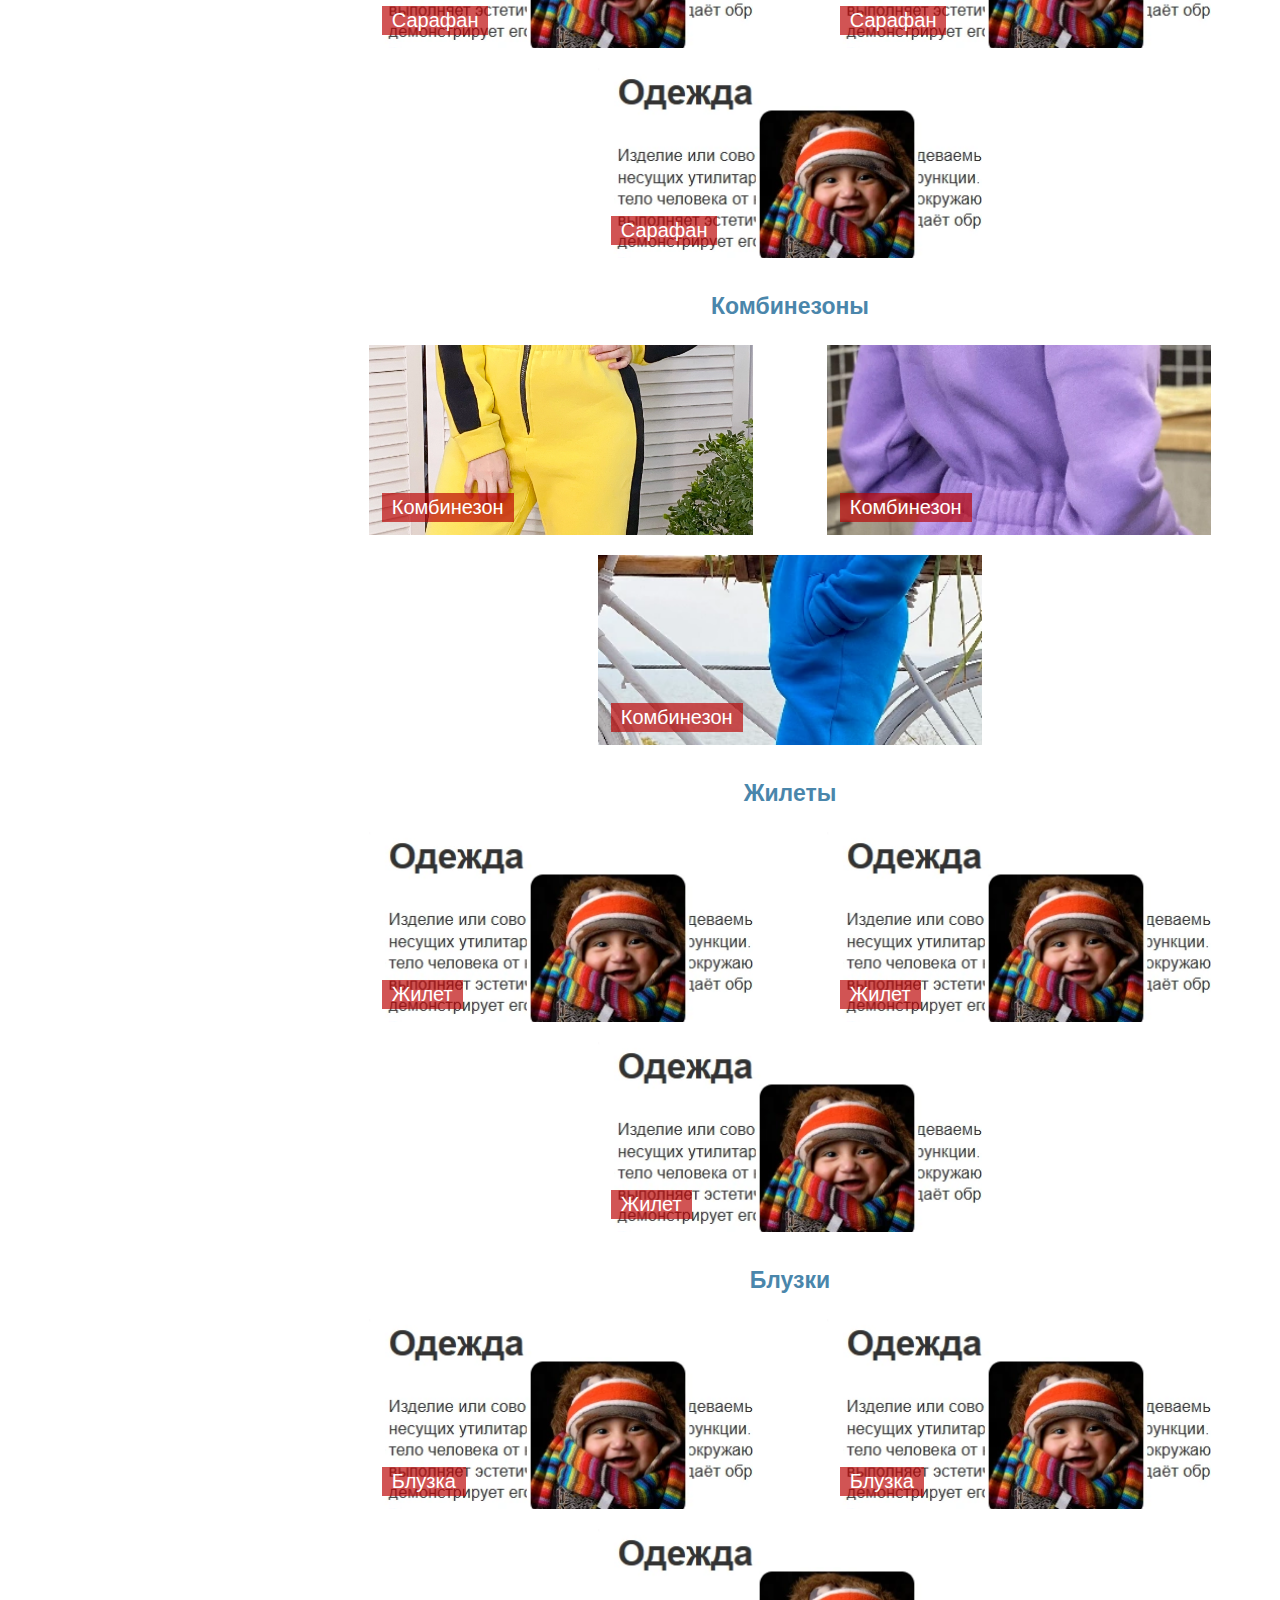
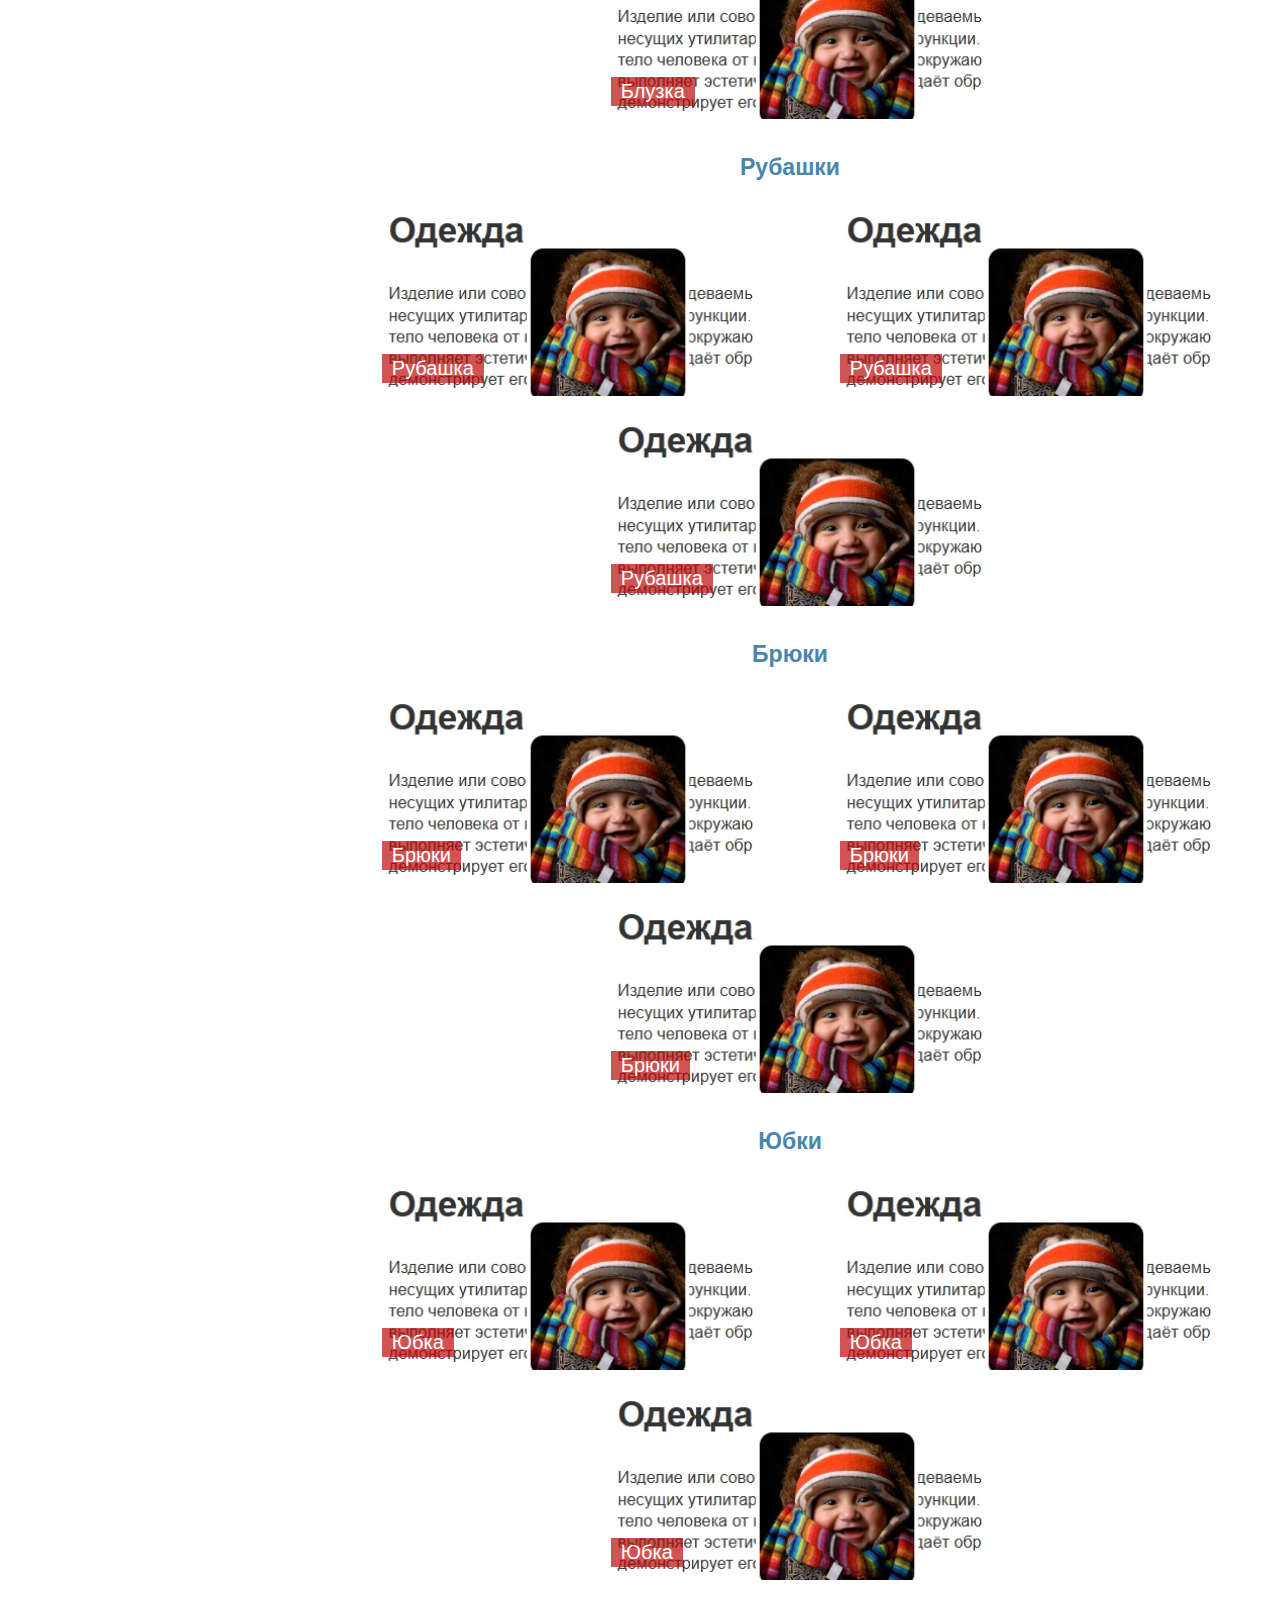
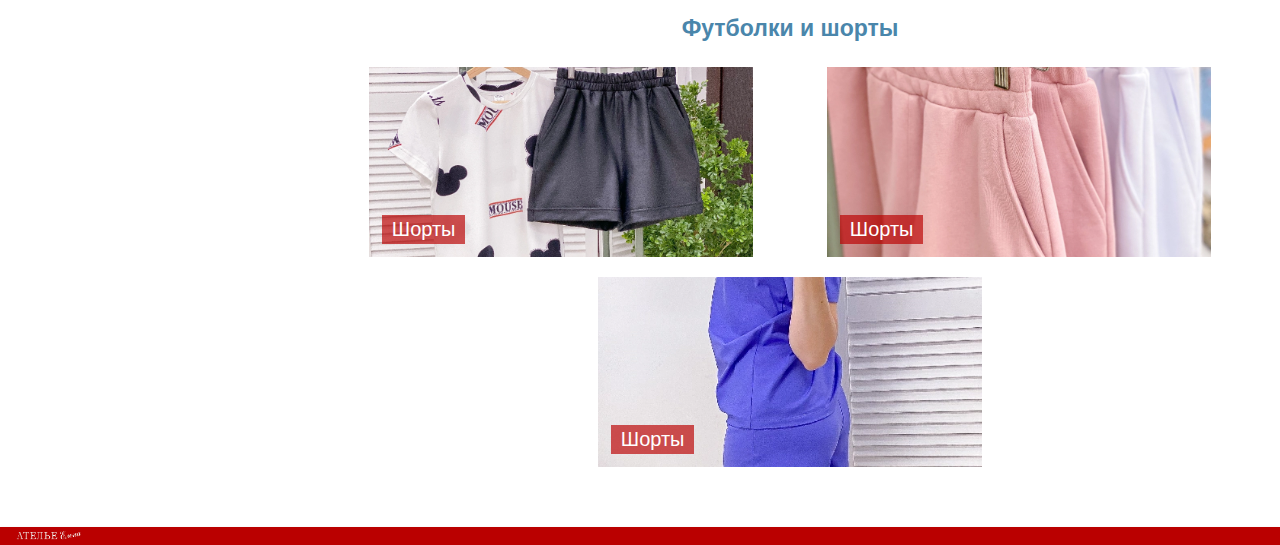
<file: works.html>
<!DOCTYPE html>
<html lang="en">
<head>
    <meta charset="UTF-8">
    <title>Ателье &laquo;Елена&raquo; - Наши работы</title>
    <link href="main.css" rel="stylesheet">
    <link href="photos.css" rel="stylesheet">
    <meta content="width=device-width, initial-scale=1.0" name="viewport">
    <meta content="Добро пожаловать в Ателье «Елена»." name="description">
    <meta content="media/logoheight.jpg" property="og:image">
    <script src="assets/js/modernizier.js" type="text/javascript"></script>
</head>
<body>
<header class="header js-header">
    <div class="wrapper">
        <div class="header-container">
            <a class="header-logo" href="index.html">
                <img class="header-logo-image" src="assets/img/logowidth.jpg">
            </a>
            <a class="header-text-buttons" href="services">Услуги</a>
            <a class="header-text-buttons" href="contacts.html">Контакты</a>
            <a class="header-text-buttons" href="indsew">Индивидуальный пошив</a>
            <span class="header-side-menu"></span>
        </div>
    </div>
    <div id="nav-place">
        <nav class="header-nav" data-place="#nav-place" data-width="992">
            <ul class="header-nav-list">
                <li class="header-nav-item">
                    <a class="header-nav-link" href="index.html">Главная</a>
                </li>
                <li class="header-nav-item">
                    <a class="header-nav-link" href="fixclothes.html">Ремонт одежды</a>
                </li>
                <li class="header-nav-item">
                    <a class="header-nav-link" href="indsew">Индивидуальный пошив</a>
                </li>
                <li class="header-nav-item">
                    <a class="header-nav-link" href="machsew">Машинная вышивка</a>
                </li>
                <li class="header-nav-item">
                    <a class="header-nav-link" href="pillowclean">Чистка подушек</a>
                </li>
                <li class="header-nav-item">
                    <a class="header-nav-link" href="gallery">Галерея</a>
                </li>
                <li class="header-nav-item">
                    <a class="header-nav-link" href="#"><b>Наши работы</b></a>
                </li>
                <li class="header-nav-item">
                    <a class="header-nav-link" href="ratings">Отзывы</a>
                </li>
                <li class="header-nav-item">
                    <a class="header-nav-link" href="contacts.html">Контакты</a>
                </li>
            </ul>
        </nav>
    </div>
</header>
<div class="slideshow-with-buttons">
    <div class="slideshow">
        <div class="slideshow-images">
            <a class="slide-show-image-container" href="services">
                <img class="slideshow-image" src="assets/img/ukorach2.webp">
                <span>Услуги ателье</span>
            </a>
            <a class="slide-show-image-container" href="indsew">
                <img class="slideshow-image" src="assets/img/restavr.webp">
                <span>Индивидуальный пошив</span>
            </a>
            <a class="slide-show-image-container" href="#">
                <img class="slideshow-image" src="assets/img/comb1.webp">
                <span>Новинки 2023</span>
            </a>
            <a class="slide-show-image-container" href="machsew">
                <img class="slideshow-image" src="assets/img/hqdefault (4).webp">
                <span>Машинная вышивка</span>
            </a>
            <a class="slide-show-image-container" href="contacts.html">
                <img class="slideshow-image" src="assets/img/atelyeselmash2.webp">
                <span>Адреса ателье</span>
            </a>
        </div>
    </div>
    <div class="slideshow-controls">
    </div>
</div>
<div class="about-us">
    <h1>Наши работы</h1>
    <div class="photos-with-zagalovok">

        <h2 class="zagalovok-photos">Спортивные костюмы</h2>

        <div class="photos">
            <div class="photo">
                <img src="assets/img/cost1.webp">
                <span>Спортивный костюм</span>
            </div>
            <div class="photo">
                <img src="assets/img/cost2.webp">
                <span>Спортивный костюм</span>
            </div>
            <div class="photo">
                <img src="assets/img/cost3.webp">
                <span>Спортивный костюм</span>
            </div>
        </div>
    </div>
    <div class="photos-with-zagalovok">

        <h2 class="zagalovok-photos">Толстовки</h2>

        <div class="photos">
            <div class="photo">
                <img src="assets/img/clothestemp.webp">
                <span>Толстовка</span>
            </div>
            <div class="photo">
                <img src="assets/img/clothestemp.webp">
                <span>Толстовка</span>
            </div>
            <div class="photo">
                <img src="assets/img/clothestemp.webp">
                <span>Толстовка</span>
            </div>
        </div>
    </div>
    <div class="photos-with-zagalovok">

        <h2 class="zagalovok-photos">Олимпийки</h2>

        <div class="photos">
            <div class="photo">
                <img src="assets/img/clothestemp.webp">
                <span>Олимпийка</span>
            </div>
            <div class="photo">
                <img src="assets/img/clothestemp.webp">
                <span>Олимпийка</span>
            </div>
            <div class="photo">
                <img src="assets/img/clothestemp.webp">
                <span>Олимпийка</span>
            </div>
        </div>
    </div>
    <div class="photos-with-zagalovok">

        <h2 class="zagalovok-photos">Худи</h2>

        <div class="photos">
            <div class="photo">
                <img src="assets/img/hudi1.webp">
                <span>Худи</span>
            </div>
            <div class="photo">
                <img src="assets/img/hudi2.webp">
                <span>Худи</span>
            </div>
            <div class="photo">
                <img src="assets/img/hudi3.webp">
                <span>Худи</span>
            </div>
        </div>
    </div>

    <div class="photos-with-zagalovok">

        <h2 class="zagalovok-photos">Кофты</h2>

        <div class="photos">
            <div class="photo">
                <img src="assets/img/clothestemp.webp">
                <span>Кофта</span>
            </div>
            <div class="photo">
                <img src="assets/img/clothestemp.webp">
                <span>Кофта</span>
            </div>
            <div class="photo">
                <img src="assets/img/clothestemp.webp">
                <span>Кофта</span>
            </div>
        </div>
    </div>
    <div class="photos-with-zagalovok">

        <h2 class="zagalovok-photos">Куртки</h2>

        <div class="photos">
            <div class="photo">
                <img src="assets/img/clothestemp.webp">
                <span>Куртка</span>
            </div>
            <div class="photo">
                <img src="assets/img/clothestemp.webp">
                <span>Куртка</span>
            </div>
            <div class="photo">
                <img src="assets/img/clothestemp.webp">
                <span>Куртка</span>
            </div>
        </div>
    </div>
    <div class="photos-with-zagalovok">

        <h2 class="zagalovok-photos">Свитшоты</h2>

        <div class="photos">
            <div class="photo">
                <img src="assets/img/clothestemp.webp">
                <span>Свитшот</span>
            </div>
            <div class="photo">
                <img src="assets/img/clothestemp.webp">
                <span>Свитшот</span>
            </div>
            <div class="photo">
                <img src="assets/img/clothestemp.webp">
                <span>Свитшот</span>
            </div>
        </div>
    </div>
    <div class="photos-with-zagalovok">

        <h2 class="zagalovok-photos">Свитеры</h2>

        <div class="photos">
            <div class="photo">
                <img src="assets/img/clothestemp.webp">
                <span>Свитер</span>
            </div>
            <div class="photo">
                <img src="assets/img/clothestemp.webp">
                <span>Свитер</span>
            </div>
            <div class="photo">
                <img src="assets/img/clothestemp.webp">
                <span>Свитер</span>
            </div>
        </div>
    </div>

    <div class="photos-with-zagalovok">

        <h2 class="zagalovok-photos">Джемперы</h2>

        <div class="photos">
            <div class="photo">
                <img src="assets/img/clothestemp.webp">
                <span>Джемпер</span>
            </div>
            <div class="photo">
                <img src="assets/img/clothestemp.webp">
                <span>Джемпер</span>
            </div>
            <div class="photo">
                <img src="assets/img/clothestemp.webp">
                <span>Джемпер</span>
            </div>
        </div>
    </div>
    <div class="photos-with-zagalovok">

        <h2 class="zagalovok-photos">Водолазки</h2>

        <div class="photos">
            <div class="photo">
                <img src="assets/img/clothestemp.webp">
                <span>Водолазка</span>
            </div>
            <div class="photo">
                <img src="assets/img/clothestemp.webp">
                <span>Водолазка</span>
            </div>
            <div class="photo">
                <img src="assets/img/clothestemp.webp">
                <span>Водолазка</span>
            </div>
        </div>
    </div>
    <div class="photos-with-zagalovok">

        <h2 class="zagalovok-photos">Пиджаки</h2>

        <div class="photos">
            <div class="photo">
                <img src="assets/img/clothestemp.webp">
                <span>Пиджак</span>
            </div>
            <div class="photo">
                <img src="assets/img/clothestemp.webp">
                <span>Пиджак</span>
            </div>
            <div class="photo">
                <img src="assets/img/clothestemp.webp">
                <span>Пиджак</span>
            </div>
        </div>
    </div>
    <div class="photos-with-zagalovok">

        <h2 class="zagalovok-photos">Платья</h2>

        <div class="photos">
            <div class="photo">
                <img src="assets/img/dress1.webp">
                <span>Платье</span>
            </div>
            <div class="photo">
                <img src="assets/img/dress2.webp">
                <span>Платье</span>
            </div>
            <div class="photo">
                <img src="assets/img/dress3.webp">
                <span>Платье</span>
            </div>
        </div>
    </div>

    <div class="photos-with-zagalovok">

        <h2 class="zagalovok-photos">Сарафаны</h2>

        <div class="photos">
            <div class="photo">
                <img src="assets/img/clothestemp.webp">
                <span>Сарафан</span>
            </div>
            <div class="photo">
                <img src="assets/img/clothestemp.webp">
                <span>Сарафан</span>
            </div>
            <div class="photo">
                <img src="assets/img/clothestemp.webp">
                <span>Сарафан</span>
            </div>
        </div>
    </div>
    <div class="photos-with-zagalovok">

        <h2 class="zagalovok-photos">Комбинезоны</h2>

        <div class="photos">
            <div class="photo">
                <img src="assets/img/comb1.webp">
                <span>Комбинезон</span>
            </div>
            <div class="photo">
                <img src="assets/img/comb2.webp">
                <span>Комбинезон</span>
            </div>
            <div class="photo">
                <img src="assets/img/comb3.webp">
                <span>Комбинезон</span>
            </div>
        </div>
    </div>
    <div class="photos-with-zagalovok">

        <h2 class="zagalovok-photos">Жилеты</h2>

        <div class="photos">
            <div class="photo">
                <img src="assets/img/clothestemp.webp">
                <span>Жилет</span>
            </div>
            <div class="photo">
                <img src="assets/img/clothestemp.webp">
                <span>Жилет</span>
            </div>
            <div class="photo">
                <img src="assets/img/clothestemp.webp">
                <span>Жилет</span>
            </div>
        </div>
    </div>
    <div class="photos-with-zagalovok">

        <h2 class="zagalovok-photos">Блузки</h2>

        <div class="photos">
            <div class="photo">
                <img src="assets/img/clothestemp.webp">
                <span>Блузка</span>
            </div>
            <div class="photo">
                <img src="assets/img/clothestemp.webp">
                <span>Блузка</span>
            </div>
            <div class="photo">
                <img src="assets/img/clothestemp.webp">
                <span>Блузка</span>
            </div>
        </div>
    </div>

    <div class="photos-with-zagalovok">

        <h2 class="zagalovok-photos">Рубашки</h2>

        <div class="photos">
            <div class="photo">
                <img src="assets/img/clothestemp.webp">
                <span>Рубашка</span>
            </div>
            <div class="photo">
                <img src="assets/img/clothestemp.webp">
                <span>Рубашка</span>
            </div>
            <div class="photo">
                <img src="assets/img/clothestemp.webp">
                <span>Рубашка</span>
            </div>
        </div>
    </div>
    <div class="photos-with-zagalovok">

        <h2 class="zagalovok-photos">Брюки</h2>

        <div class="photos">
            <div class="photo">
                <img src="assets/img/clothestemp.webp">
                <span>Брюки</span>
            </div>
            <div class="photo">
                <img src="assets/img/clothestemp.webp">
                <span>Брюки</span>
            </div>
            <div class="photo">
                <img src="assets/img/clothestemp.webp">
                <span>Брюки</span>
            </div>
        </div>
    </div>
    <div class="photos-with-zagalovok">

        <h2 class="zagalovok-photos">Юбки</h2>

        <div class="photos">
            <div class="photo">
                <img src="assets/img/clothestemp.webp">
                <span>Юбка</span>
            </div>
            <div class="photo">
                <img src="assets/img/clothestemp.webp">
                <span>Юбка</span>
            </div>
            <div class="photo">
                <img src="assets/img/clothestemp.webp">
                <span>Юбка</span>
            </div>
        </div>
    </div>
    <div class="photos-with-zagalovok">

        <h2 class="zagalovok-photos">Футболки и шорты</h2>

        <div class="photos">
            <div class="photo">
                <img src="assets/img/tshirtsnshorts1.webp">
                <span>Шорты</span>
            </div>
            <div class="photo">
                <img src="assets/img/tshirtsnshorts2.webp">
                <span>Шорты</span>
            </div>
            <div class="photo">
                <img src="assets/img/tshirtsnshorts3.webp">
                <span>Шорты</span>
            </div>
        </div>
    </div>
</div>
<footer class="bottom-header">
    <div class="wrapper">
        <div class="bottom-header-container">
            <a class="header-logo" href="index.html">
                <img class="header-logo-image" src="assets/img/logowidthf.jpg">
            </a>
        </div>
    </div>
</footer>
<script src="assets/js/jquery.js" type="text/javascript"></script>
<script src="assets/js/scroll.js" type="text/javascript"></script>
<!-- <script src="assets/js/test.js" type="text/javascript"></script> -->
<script src="assets/js/slideshow.js" type="text/javascript"></script>
</body>
</html>
</file>
<file: main.css>
body {
font-family: "Montserrat", Arial, -apple-system-body, sans-serif;
}

html, body, div, span, applet, object, iframe, h1, h2, h3, h4, h5, h6, p, blockquote, pre, a, abbr, acronym, address, big, cite, code, del, dfn, em, img, ins, kbd, q, s, samp, small, strike, strong, sub, sup, tt, var, b, u, i, center, dl, dt, dd, ol, ul, li, fieldset, form, label, legend, table, caption, tbody, tfoot, thead, tr, th, td, article, aside, canvas, details, embed, figure, figcaption, footer, header, hgroup, menu, nav, output, ruby, section, summary, time, mark, audio, video {
    margin: 0;
    /*padding: 0;*/
}
a {
text-decoration: none;}

li a {
text-decoration: underline;}
li a:link {
color: #415160;}
li a:visited {
color: #537A97;}
li a:hover {
color: #4690B5;}

.header {
    background: #C0C0C0;
    color: white;
    position: relative;
    -webkit-box-shadow: 0px 1px 3px rgb(0 0 0 / 10%);
    box-shadow: 0px 1px 3px rgb(0 0 0 / 10%);
    z-index: 3;
}

.header-div {
    background: #AED8E6;
}
.header.is-fixed {
    position: fixed;
    left: 0;
    top: 0;
    width: 100%;
}
.wrapper {
/* max-width: 1190px;*/
    /* margin: 0 auto; */
    padding: 0 15px;
    /*width: 100%;*/
}

.header-container {
display: flex;
justify-content: space-around;
align-items: center;
height: 140px;
z-index: 2;
position: relative;
}

@media only screen and (max-height: 1081px) {
.header-container {
height: 62px;
}
}

.header-logo {
align-items: center;
width: 340px;
/*margin-right: 40px;*/
}

@media only screen and (max-width: 1081px) {
.header-logo {
width: 370px;
}
}

.header-logo-image {
max-width: 100%;
width: 20%;
max-height: 100%;
vertical-align: top;
}

.header-text-buttons {
font-size: 2vw;
color: white;
word-spacing: -2px;
text-shadow: 3px 3px 0px #979797;
}
@media only screen and (max-width: 980px) {
.header-text-buttons {
display: none;
}
}

.header-side-menu {
width: 37px;
    height: 37px;
    background: url(assets/img/menu.png) no-repeat;
    background-size: 100%;
    cursor: pointer;
    }

.nav-open .header-side-menu {
    background: url(assets/img/close.png) no-repeat;
    background-size: 100%;
    }

.header-nav {
    opacity: 0;
    transform: translateX(100px);
    background: #DC291B;
    position: fixed;
    margin-left: 50%;
    width: 50%;
    pointer-events: none;
    transition: all ease .3s;
    z-index: 1;
    margin-top: -10px;
    border-radius: 10px;
    }

@media only screen and (max-width: 1081px) {
.header-nav {
width: 70%;
margin-left: 30%;
}
}

@media only screen and (max-width: 544px) {
.header-nav {
width: 85%;
margin-left: 15%;
}
}
.nav-open .header-nav {
    opacity: 1;
    transform: translateX(0);
    pointer-events: auto;
    }
.header-nav-link{
font-size: 45px;
color: white;
}

@media only screen and (max-height: 870px) {
.header-nav-link{
font-size: 5vh;
}
}

@media only screen and (max-width: 413px) {
.header-nav-link{
font-size: 10vw;
}
}
.header-nav-list {
    display: flex;
    flex-direction: column;
    align-items: center;
    list-style-type: none;}
.header-nav-list li {
    margin-bottom:29px;}

@media only screen and (max-height: 870px) {
.header-nav-list li {
margin-bottom:1vh;
}
}

.slideshow {
height:280px;
overflow: hidden;
position: relative;
margin-left: 0vw;
transition: margin-left .5s;}

@media only screen and (max-height: 1081px) {
.slideshow {
height: 200px;
}}

.slideshow{
align-items: center;
display:flex;}

.slideshow-images{
align-items: center;
display:flex;
flex-direction: row;}

.slide-show-image-container span {
    background: #aed8e6ab;
    color: #fff;
    position: absolute;
    font-weight: 500;
    padding: 3px 10px;
    font-size: 20px;
    max-width: 59vw;
    margin: 0 0 6px 6px;
    bottom: 0;
}
@media (min-width: 835px) {
.slide-show-image-container span {
font-size: 30px;
max-width: 40vw;
}
}

.slideshow-image{
width: 100vw;}

.slideshow-button {
  cursor: pointer;
  max-height: 30px;
  max-width: 30px;
  width: 17vw;
  height: 17vw;
  margin: 0 2px;
  margin-top: 3px;
  background-color: #bbb;
  border-radius: 50%;
  display: inline-block;
  transition: background-color 0.6s ease;
}

.slideshow-button-lit{
  background-color: #999;
}

.slideshow-controls {
display: flex;
flex-direction: row;
justify-content: center;
margin-bottom: 15px;
}

.about-us {
display: flex;
margin-left: 300px;
flex-direction: column;
overflow-wrap: break-word;
}

.navv {
position: absolute;
top: 415px;
}

.wy-side-scroll {
width: 290px;
}

h1 {
color:#27658E;
}
h2 {
color:#4A86AB;
}
h3 {
color:#394959;
}

.about-us-text {
font-size: 20px;
}

.about-us-main {
padding: 0 10px;
margin-top: 15px;
}

.about-text-p {
margin: 14px 0;
}

.about-list {
padding-left: 40px;
}

.bottom-header {
    background: #BA0000;
    color: white;
    position: relative;
    margin-top: 40px;
    -webkit-box-shadow: 0px 1px 3px rgb(0 0 0 / 10%);
    box-shadow: 0px 1px 3px rgb(0 0 0 / 10%);
    z-index: 3;
}

.bottom-header-container {
display: flex;
}

.img-dom {
    display: flex;
    align-items: center;
}

.img-dom img{
    width: 57%;
    transition: transform 0.3s ease;
}

.img-dom img:hover {
transform: scale(1.1);
}

.more {
    color: #65A2A3;
    font-size: 31px;
    background-color: #BFBFC1;
    padding: 4px;
    margin: 10px 0px 10px 129px;
    width: fit-content;
}

.about-us-text p {
margin: 14px 0;
line-height: 33px;
}

.img-dom p{
    font-family: times new roman;
    font-size: 59px;
    margin-left: 10px;
    color: #315474;
    line-height: normal;
}
</file>
<file: photos.css>
.photos {
display: flex;
flex-wrap: wrap;
justify-content: space-around;
padding: 0 32px;
margin: 25px 0 0;
}

.photo {
height: 190px;
margin: 0 0px 20px;
width: 85vw;
display: flex;
align-items: flex-end;
}

@media (min-width: 835px) {
.photo {
width: 45vw;
}
}

@media (min-width: 990px) {
.photo {
width: 30vw;
}
}

.photo img {
width: 100%;
height:100%;
object-fit:cover;
}

.photo span {
background: #BA0000ab;
color: #fff;
position: absolute;
font-weight: 500;
padding: 3px 10px;
font-size: 20px;
max-width: 49vw;
margin: 0px 0px 1% 1%;
}

@media (min-width: 835px) {
.photo span {
font-size: 24px;
max-width: 40vw;
}
}

@media (min-width: 990px) {
.photo span {
font-size: 20px;
max-width: 26vw;
}
}

.photos-with-zagalovok {
margin-top: 15px;
}

.zagalovok-photos {
text-align: center;
font-size: 23px;
}
</file>
